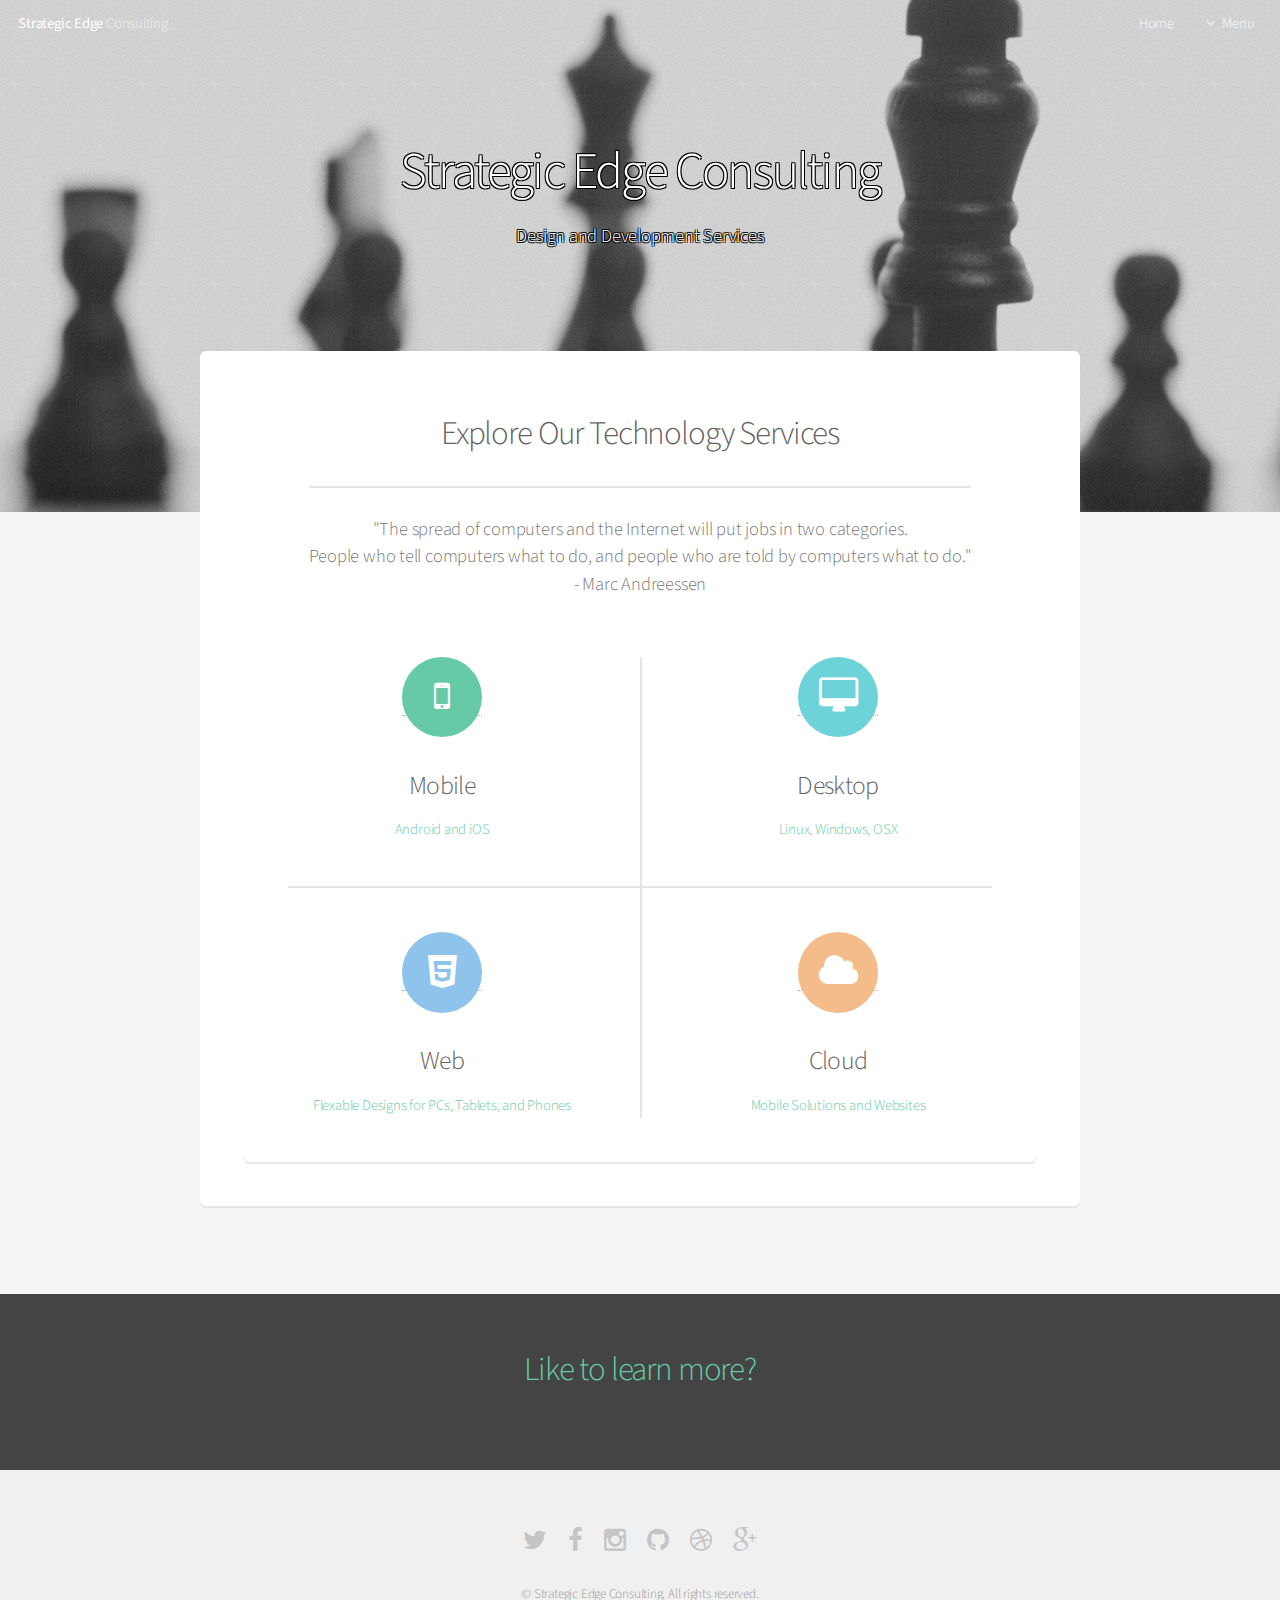
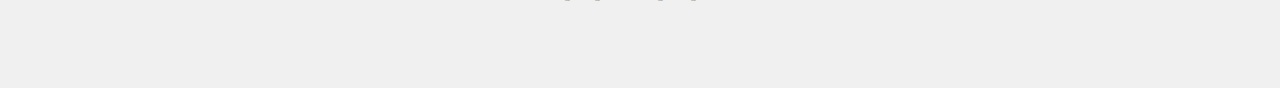
<file: root/index.html>
<!DOCTYPE HTML>
<html>
	<head>
		<title> </title>
		<meta http-equiv="content-type" content="text/html; charset=utf-8" />
		<meta name="description" content="" />
		<meta name="keywords" content="" />
		<!--[if lte IE 8]><script src="css/ie/html5shiv.js"></script><![endif]-->
		<script src="js/jquery.min.js"></script>
		<script src="js/jquery.dropotron.min.js"></script>
		<script src="js/jquery.scrollgress.min.js"></script>
		<script src="js/skel.min.js"></script>
		<script src="js/skel-layers.min.js"></script>
		<script src="js/init.js"></script>
		<noscript>
			<link rel="stylesheet" href="css/skel.css" />
			<link rel="stylesheet" href="css/style.css" />
			<link rel="stylesheet" href="css/style-wide.css" />
		</noscript>
		<!--[if lte IE 8]><link rel="stylesheet" href="css/ie/v8.css" /><![endif]-->
	</head>
	<body class="landing">

		<!-- Header -->
			<header id="header" class="alt">
				<h1><a href="index.html">Strategic Edge</a> Consulting</h1>
				<nav id="nav">
					<ul>
						<li><a href="index.html">Home</a></li>
						<li>
							<a href="" class="icon fa-angle-down">Menu</a>
							<ul>
								<li><a href="mobile.html">Mobile</a></li>
                                <li><a href="desktop.html">Desktop</a></li>
                                <li><a href="web.html">Web</a></li>
                                <li><a href="cloud.html">Cloud</a></li>
                                <li><a href="about.html">About</a></li>     
								<li><a href="contact.html">Contact</a></li>
							</ul>
						</li>
					</ul>
				</nav>
			</header>

		<!-- Banner -->
			<section id="banner" style="background-image:url(css/images/overlay.png), url(images/banner.jpg);">
				<h2>Strategic Edge Consulting</h2>
				<p>Design and Development Services</p>
			</section>

		<!-- Main -->
			<section id="main" class="container">
		
				<section class="box special">
					<header class="major">
						<h2>Explore Our Technology Services</h2>
						<p>"The spread of computers and the Internet will put jobs in two categories. <br />
                        People who tell computers what to do, and people who are told by computers what to do." <br />
                        - Marc Andreessen</p>
					</header>
					
                    <section class="box special features">
                        <div class="features-row">
                            <section>
                                <a href="mobile.html">
                                <span class="icon major fa-mobile accent2"></span>
                                <h3>Mobile</h3>
                                <p>Android and iOS</p>
                                </a>
                            </section>
                            <section>
                                <a href="desktop.html">
                                <span class="icon major fa-desktop accent3"></span>
                                <h3>Desktop</h3>
                                <p>Linux, Windows, OSX</p>
                                </a>
                            </section>
                        </div>
                        <div class="features-row">
                            <section>
                                <a href="web.html">
                                <span class="icon major fa-html5 accent4"></span>
                                <h3>Web</h3>
                                <p>Flexable Designs for PCs, Tablets, and Phones</p>
                                </a>
                            </section>
                            <section>
                                <a href="cloud.html">
                                <span class="icon major fa-cloud accent5"></span>
                                <h3>Cloud</h3>
                                <p>Mobile Solutions and Websites</p>
                                </a>
                                
                            </section>                   
                            
                        </div>
                        
                    </section>
                    
				</section>
									
                
			</section>
			
		<!-- CTA -->
			<section id="cta">
				
				<a href="contact.html"><h2>Like to learn more?</h2></a>
				
				<!--<form>
					<div class="row uniform half collapse-at-2">
						<div class="8u">
							<input type="email" name="email" id="email" placeholder="Email Address" />
						</div>
						<div class="4u">
							<input type="submit" value="Email Us" class="fit" />
						</div>
					</div>
				</form>-->
				
			</section>
			
		<!-- Footer -->
			<footer id="footer">
				<ul class="icons">
					<li><a href="#" class="icon fa-twitter"><span class="label">Twitter</span></a></li>
					<li><a href="#" class="icon fa-facebook"><span class="label">Facebook</span></a></li>
					<li><a href="#" class="icon fa-instagram"><span class="label">Instagram</span></a></li>
					<li><a href="#" class="icon fa-github"><span class="label">Github</span></a></li>
					<li><a href="#" class="icon fa-dribbble"><span class="label">Dribbble</span></a></li>
					<li><a href="#" class="icon fa-google-plus"><span class="label">Google+</span></a></li>
				</ul>
				<ul class="copyright">
					<li>&copy; Strategic Edge Consulting. All rights reserved.</li>
				</ul>
			</footer>

	</body>
</html>
</file>
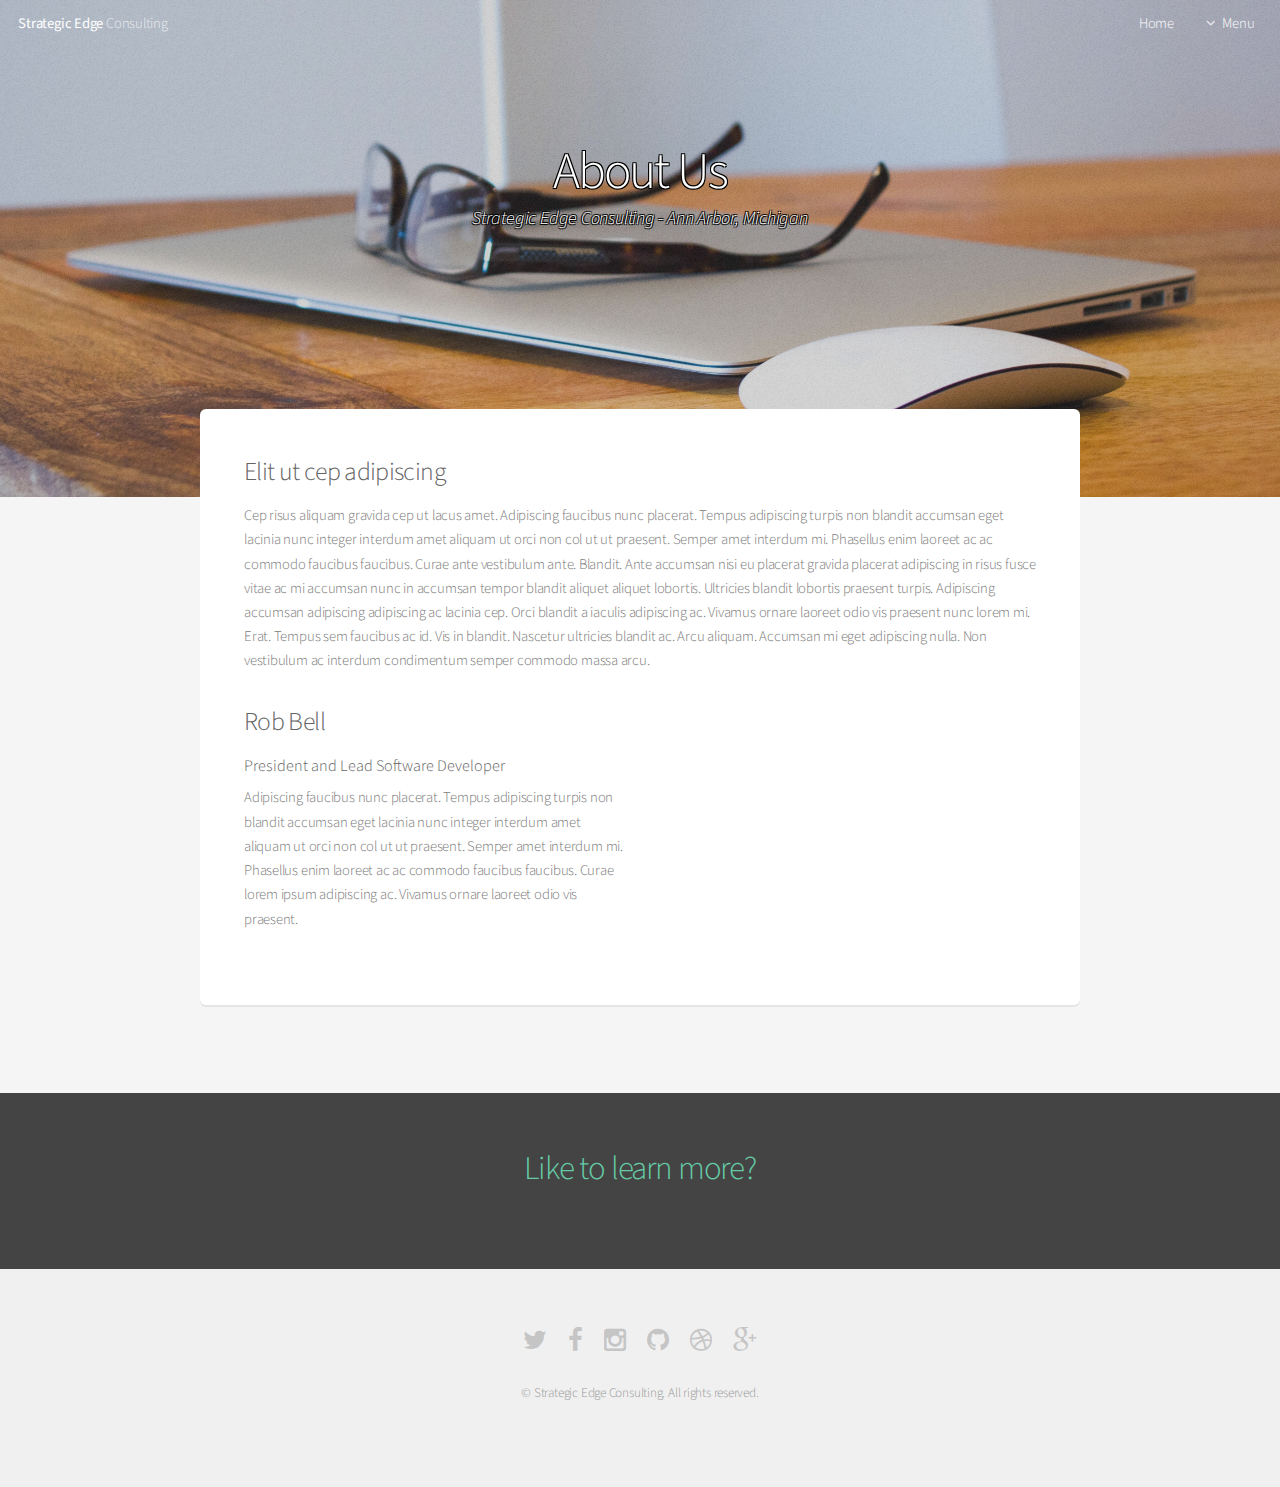
<file: root/about.html>
<!DOCTYPE HTML>

<html>
	<head>
		<title> </title>
        
		<meta http-equiv="content-type" content="text/html; charset=utf-8" />
		<meta name="description" content="" />
		<meta name="keywords" content="" />
		<!--[if lte IE 8]><script src="css/ie/html5shiv.js"></script><![endif]-->
		<script src="js/jquery.min.js"></script>
		<script src="js/jquery.dropotron.min.js"></script>
		<script src="js/jquery.scrollgress.min.js"></script>
		<script src="js/skel.min.js"></script>
		<script src="js/skel-layers.min.js"></script>
		<script src="js/init.js"></script>
		<noscript>
			<link rel="stylesheet" href="css/skel.css" />
			<link rel="stylesheet" href="css/style.css" />
			<link rel="stylesheet" href="css/style-wide.css" />
		</noscript>
		<!--[if lte IE 8]><link rel="stylesheet" href="css/ie/v8.css" /><![endif]-->
	</head>
	<body>

		<!-- Header -->
			<header id="header" class="alt">
				<h1><a href="index.html">Strategic Edge</a> Consulting</h1>
				<nav id="nav">
					<ul>
						<li><a href="index.html">Home</a></li>
						<li>
							<a href="" class="icon fa-angle-down">Menu</a>
							<ul>
								<li><a href="mobile.html">Mobile</a></li>
                                <li><a href="desktop.html">Desktop</a></li>
                                <li><a href="web.html">Web</a></li>
                                <li><a href="cloud.html">Cloud</a></li>
                                <li><a href="about.html">About</a></li>     
								<li><a href="contact.html">Contact</a></li>
							</ul>
						</li>
					</ul>
				</nav>
			</header>

		<!-- Main -->
        <section id="banner" style="background-image:url(css/images/overlay.png), url(images/pic10.jpg);">
				<header>
					<h2>About Us</h2>
					<p>Strategic Edge Consulting - Ann Arbor, Michigan</p>
				</header>
            </section>
			<section id="main" class="container">
				<div class="box">
					<h3>Elit ut cep adipiscing</h3>
					<p>Cep risus aliquam gravida cep ut lacus amet. Adipiscing faucibus nunc placerat. Tempus adipiscing turpis non blandit accumsan eget lacinia nunc integer interdum amet aliquam ut orci non col ut ut praesent. Semper amet interdum mi. Phasellus enim laoreet ac ac commodo faucibus faucibus. Curae ante vestibulum ante. Blandit. Ante accumsan nisi eu placerat gravida placerat adipiscing in risus fusce vitae ac mi accumsan nunc in accumsan tempor blandit aliquet aliquet lobortis. Ultricies blandit lobortis praesent turpis. Adipiscing accumsan adipiscing adipiscing ac lacinia cep. Orci blandit a iaculis adipiscing ac. Vivamus ornare laoreet odio vis praesent nunc lorem mi. Erat. Tempus sem faucibus ac id. Vis in blandit. Nascetur ultricies blandit ac. Arcu aliquam. Accumsan mi eget adipiscing nulla. Non vestibulum ac interdum condimentum semper commodo massa arcu.</p>
					<div class="row">
                        <div class="6u">
							<h3>Rob Bell</h3>
                            <h4>President and Lead Software Developer</h4>
							<p>Adipiscing faucibus nunc placerat. Tempus adipiscing turpis non blandit accumsan eget lacinia nunc integer interdum amet aliquam ut orci non col ut ut praesent. Semper amet interdum mi. Phasellus enim laoreet ac ac commodo faucibus faucibus. Curae lorem ipsum adipiscing ac. Vivamus ornare laoreet odio vis praesent.</p>
						</div>
					</div>
				</div>
			</section>
            
            <section id="cta">
				
				<a href="contact.html"><h2>Like to learn more?</h2></a>
				
				<!--<form>
					<div class="row uniform half collapse-at-2">
						<div class="8u">
							<input type="email" name="email" id="email" placeholder="Email Address" />
						</div>
						<div class="4u">
							<input type="submit" value="Email Us" class="fit" />
						</div>
					</div>
				</form>-->
				
			</section>
			
		<!-- Footer -->
			<footer id="footer">
				<ul class="icons">
					<li><a href="#" class="icon fa-twitter"><span class="label">Twitter</span></a></li>
					<li><a href="#" class="icon fa-facebook"><span class="label">Facebook</span></a></li>
					<li><a href="#" class="icon fa-instagram"><span class="label">Instagram</span></a></li>
					<li><a href="#" class="icon fa-github"><span class="label">Github</span></a></li>
					<li><a href="#" class="icon fa-dribbble"><span class="label">Dribbble</span></a></li>
					<li><a href="#" class="icon fa-google-plus"><span class="label">Google+</span></a></li>
				</ul>
				<ul class="copyright">
					<li>&copy; Strategic Edge Consulting. All rights reserved.</li>
				</ul>
			</footer>

	</body>
</html>
</file>
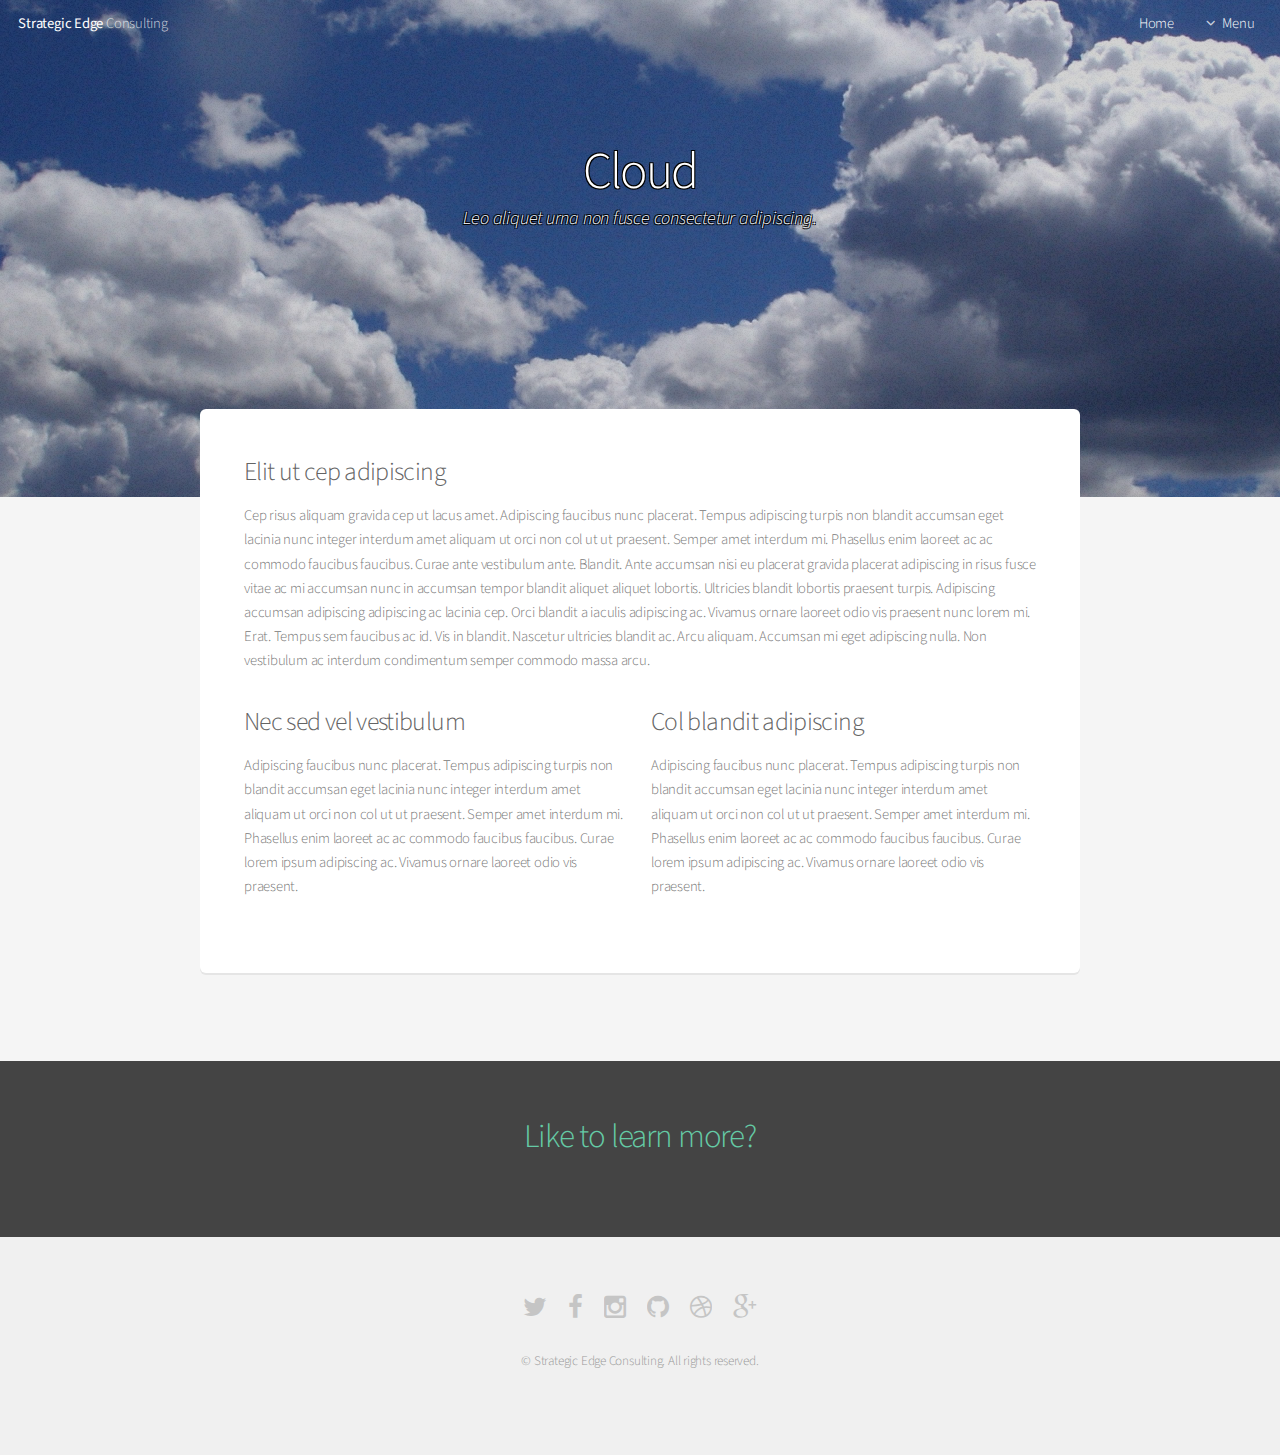
<file: root/cloud.html>
<!DOCTYPE HTML>

<html>
	<head>
		<title> </title>
		<meta http-equiv="content-type" content="text/html; charset=utf-8" />
		<meta name="description" content="" />
		<meta name="keywords" content="" />
		<!--[if lte IE 8]><script src="css/ie/html5shiv.js"></script><![endif]-->
		<script src="js/jquery.min.js"></script>
		<script src="js/jquery.dropotron.min.js"></script>
		<script src="js/jquery.scrollgress.min.js"></script>
		<script src="js/skel.min.js"></script>
		<script src="js/skel-layers.min.js"></script>
		<script src="js/init.js"></script>
		<noscript>
			<link rel="stylesheet" href="css/skel.css" />
			<link rel="stylesheet" href="css/style.css" />
			<link rel="stylesheet" href="css/style-wide.css" />
		</noscript>
		<!--[if lte IE 8]><link rel="stylesheet" href="css/ie/v8.css" /><![endif]-->
	</head>
	<body>

		<!-- Header -->
			<header id="header" class="alt">
				<h1><a href="index.html">Strategic Edge</a> Consulting</h1>
				<nav id="nav">
					<ul>
						<li><a href="index.html">Home</a></li>
						<li>
							<a href="" class="icon fa-angle-down">Menu</a>
							<ul>
								<li><a href="mobile.html">Mobile</a></li>
                                <li><a href="desktop.html">Desktop</a></li>
                                <li><a href="web.html">Web</a></li>
                                <li><a href="cloud.html">Cloud</a></li>
                                <li><a href="about.html">About</a></li>     
								<li><a href="contact.html">Contact</a></li>
							</ul>
						</li>
					</ul>
				</nav>
			</header>

		<!-- Main -->
        <section id="banner" style="background-image:url(css/images/overlay.png), url(images/cloud.jpg);">
				<header>
					<h2>Cloud</h2>
					<p>Leo aliquet urna non fusce consectetur adipiscing.</p>
				</header>
            </section>
			<section id="main" class="container">
				<div class="box">
					<h3>Elit ut cep adipiscing</h3>
					<p>Cep risus aliquam gravida cep ut lacus amet. Adipiscing faucibus nunc placerat. Tempus adipiscing turpis non blandit accumsan eget lacinia nunc integer interdum amet aliquam ut orci non col ut ut praesent. Semper amet interdum mi. Phasellus enim laoreet ac ac commodo faucibus faucibus. Curae ante vestibulum ante. Blandit. Ante accumsan nisi eu placerat gravida placerat adipiscing in risus fusce vitae ac mi accumsan nunc in accumsan tempor blandit aliquet aliquet lobortis. Ultricies blandit lobortis praesent turpis. Adipiscing accumsan adipiscing adipiscing ac lacinia cep. Orci blandit a iaculis adipiscing ac. Vivamus ornare laoreet odio vis praesent nunc lorem mi. Erat. Tempus sem faucibus ac id. Vis in blandit. Nascetur ultricies blandit ac. Arcu aliquam. Accumsan mi eget adipiscing nulla. Non vestibulum ac interdum condimentum semper commodo massa arcu.</p>
					<div class="row">
						<div class="6u">
							<h3>Nec sed vel vestibulum</h3>
							<p>Adipiscing faucibus nunc placerat. Tempus adipiscing turpis non blandit accumsan eget lacinia nunc integer interdum amet aliquam ut orci non col ut ut praesent. Semper amet interdum mi. Phasellus enim laoreet ac ac commodo faucibus faucibus. Curae lorem ipsum adipiscing ac. Vivamus ornare laoreet odio vis praesent.</p>
						</div>
						<div class="6u">
							<h3>Col blandit adipiscing</h3>
							<p>Adipiscing faucibus nunc placerat. Tempus adipiscing turpis non blandit accumsan eget lacinia nunc integer interdum amet aliquam ut orci non col ut ut praesent. Semper amet interdum mi. Phasellus enim laoreet ac ac commodo faucibus faucibus. Curae lorem ipsum adipiscing ac. Vivamus ornare laoreet odio vis praesent.</p>
						</div>
					</div>
				</div>
			</section>
            
            <section id="cta">
				
				<a href="contact.html"><h2>Like to learn more?</h2></a>
				
				<!--<form>
					<div class="row uniform half collapse-at-2">
						<div class="8u">
							<input type="email" name="email" id="email" placeholder="Email Address" />
						</div>
						<div class="4u">
							<input type="submit" value="Email Us" class="fit" />
						</div>
					</div>
				</form>-->
				
			</section>
			
		<!-- Footer -->
			<footer id="footer">
				<ul class="icons">
					<li><a href="#" class="icon fa-twitter"><span class="label">Twitter</span></a></li>
					<li><a href="#" class="icon fa-facebook"><span class="label">Facebook</span></a></li>
					<li><a href="#" class="icon fa-instagram"><span class="label">Instagram</span></a></li>
					<li><a href="#" class="icon fa-github"><span class="label">Github</span></a></li>
					<li><a href="#" class="icon fa-dribbble"><span class="label">Dribbble</span></a></li>
					<li><a href="#" class="icon fa-google-plus"><span class="label">Google+</span></a></li>
				</ul>
				<ul class="copyright">
					<li>&copy; Strategic Edge Consulting. All rights reserved.</li>
				</ul>
			</footer>

	</body>
</html>
</file>
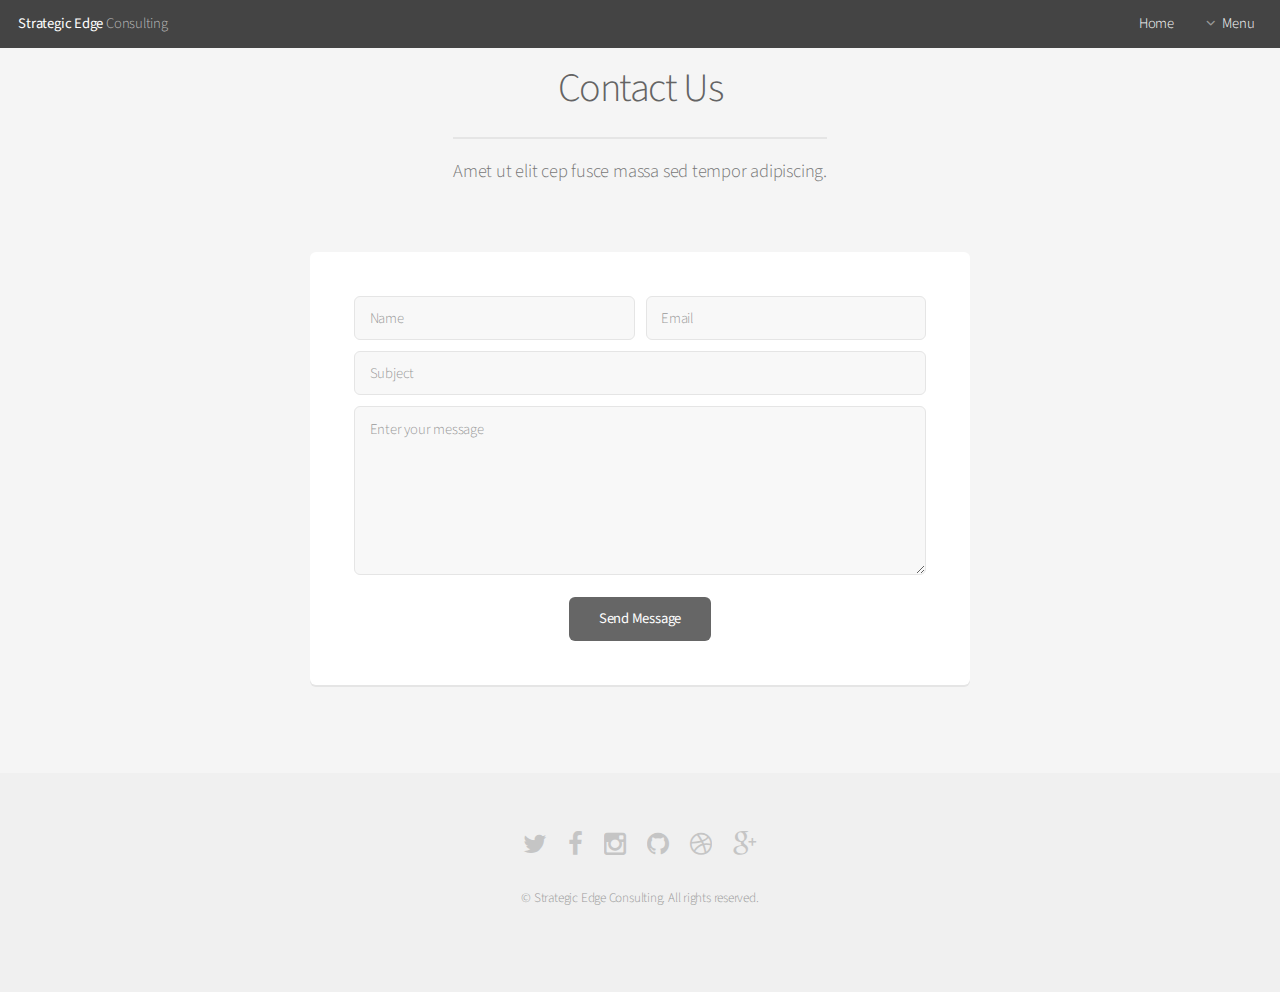
<file: root/contact.html>
<!DOCTYPE HTML>

<html>
	<head>
		<title> </title>
		<meta http-equiv="content-type" content="text/html; charset=utf-8" />
		<meta name="description" content="" />
		<meta name="keywords" content="" />
		<!--[if lte IE 8]><script src="css/ie/html5shiv.js"></script><![endif]-->
		<script src="js/jquery.min.js"></script>
		<script src="js/jquery.dropotron.min.js"></script>
		<script src="js/jquery.scrollgress.min.js"></script>
		<script src="js/skel.min.js"></script>
		<script src="js/skel-layers.min.js"></script>
		<script src="js/init.js"></script>
		<noscript>
			<link rel="stylesheet" href="css/skel.css" />
			<link rel="stylesheet" href="css/style.css" />
			<link rel="stylesheet" href="css/style-wide.css" />
		</noscript>
		<!--[if lte IE 8]><link rel="stylesheet" href="css/ie/v8.css" /><![endif]-->
	</head>
	<body>

		<!-- Header -->
			<header id="header">
				<h1><a href="index.html">Strategic Edge</a> Consulting</h1>
				<nav id="nav">
					<ul>
						<li><a href="index.html">Home</a></li>
						<li>
							<a href="" class="icon fa-angle-down">Menu</a>
							<ul>
								<li><a href="mobile.html">Mobile</a></li>
                                <li><a href="desktop.html">Desktop</a></li>
                                <li><a href="web.html">Web</a></li>
                                <li><a href="cloud.html">Cloud</a></li>
                                <li><a href="about.html">About</a></li>     
								<li><a href="contact.html">Contact</a></li>
							</ul>
						</li>
					</ul>
				</nav>
			</header>

		<!-- Main -->
			<section id="main" class="container small">
				<header>
					<h2>Contact Us</h2>
					<p>Amet ut elit cep fusce massa sed tempor adipiscing.</p>
				</header>
				<div class="box special">
					<form method="post" action="#">
						<div class="row uniform half collapse-at-2">
							<div class="6u">
								<input type="text" name="name" id="name" value="" placeholder="Name" />
							</div>
							<div class="6u">
								<input type="email" name="email" id="email" value="" placeholder="Email" />
							</div>
						</div>
						<div class="row uniform half">
							<div class="12u">
								<input type="text" name="subject" id="subject" value="" placeholder="Subject" />
							</div>
						</div>
						<div class="row uniform half">
							<div class="12u">
								<textarea name="message" id="message" placeholder="Enter your message" rows="6"></textarea>
							</div>
						</div>
						<div class="row uniform">
							<div class="12u">
								<ul class="actions align-center">
									<li><input type="submit" value="Send Message" /></li>
								</ul>
							</div>
						</div>
					</form>
				</div>
			</section>
			
		<!-- Footer -->
			<footer id="footer">
				<ul class="icons">
					<li><a href="#" class="icon fa-twitter"><span class="label">Twitter</span></a></li>
					<li><a href="#" class="icon fa-facebook"><span class="label">Facebook</span></a></li>
					<li><a href="#" class="icon fa-instagram"><span class="label">Instagram</span></a></li>
					<li><a href="#" class="icon fa-github"><span class="label">Github</span></a></li>
					<li><a href="#" class="icon fa-dribbble"><span class="label">Dribbble</span></a></li>
					<li><a href="#" class="icon fa-google-plus"><span class="label">Google+</span></a></li>
				</ul>
				<ul class="copyright">
					<li>&copy; Strategic Edge Consulting. All rights reserved.</li>
				</ul>
			</footer>

	</body>
</html>
</file>
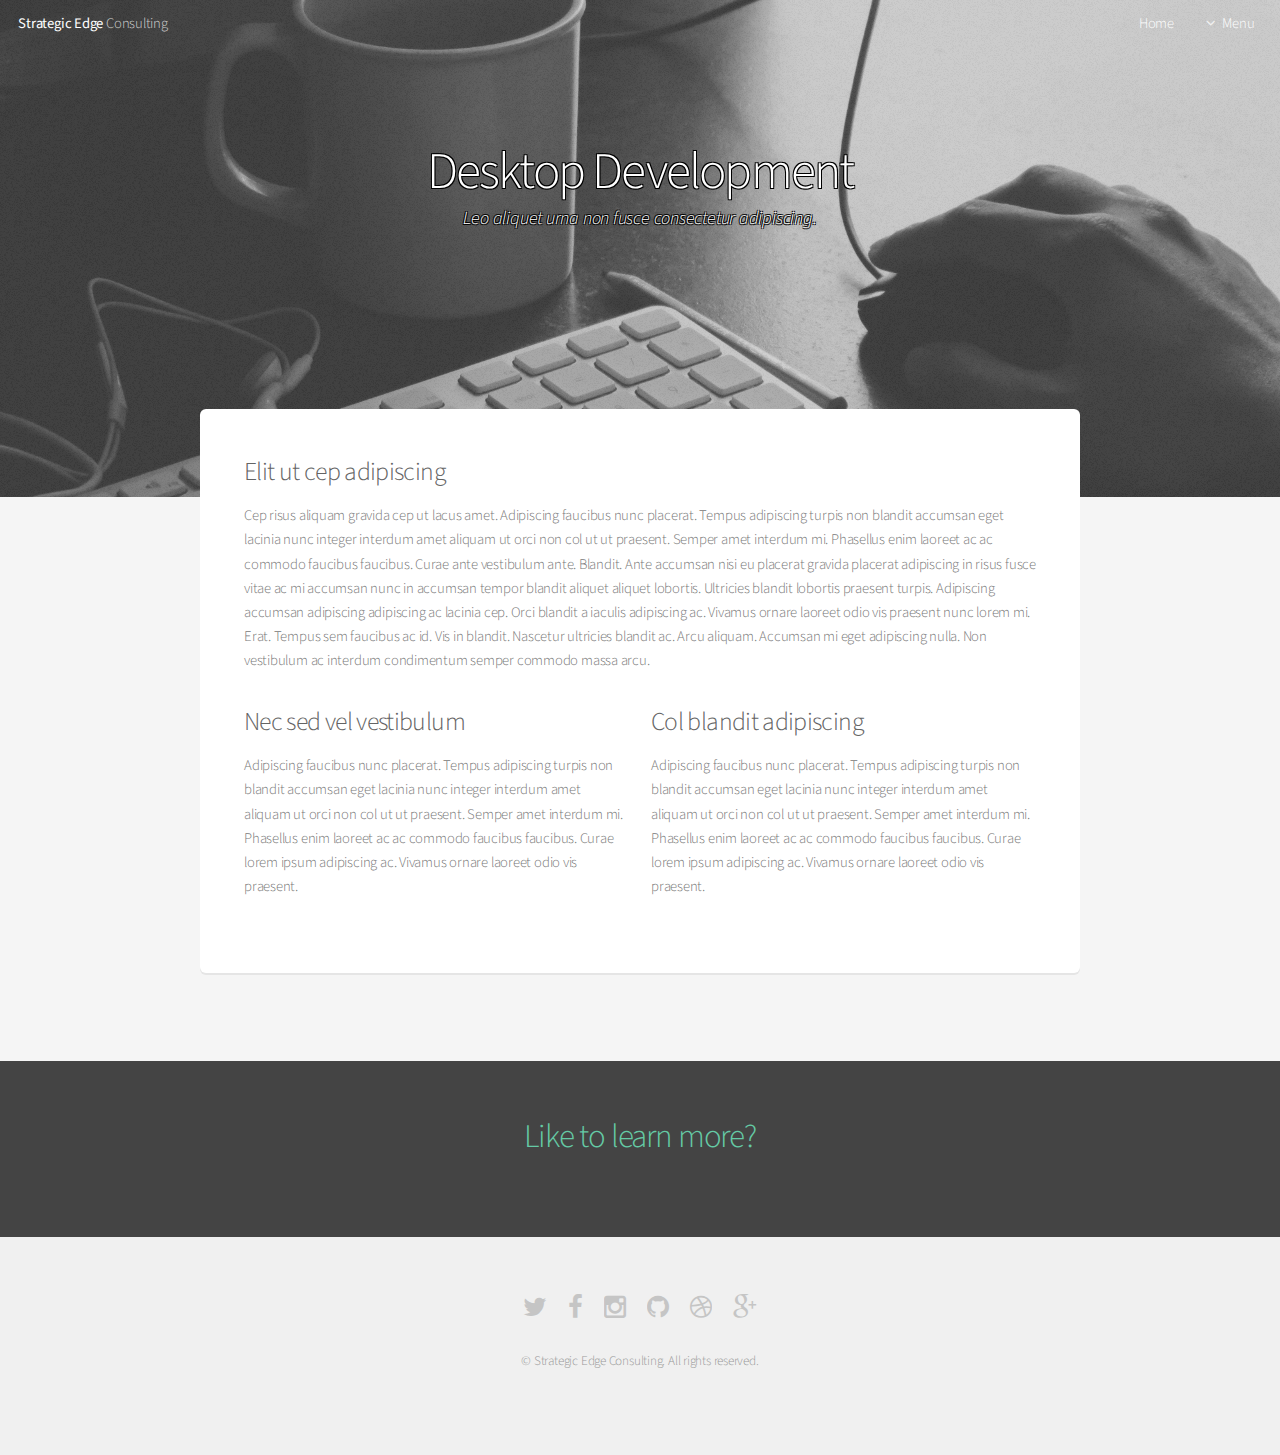
<file: root/desktop.html>
<!DOCTYPE HTML>

<html>
	<head>
		<title> </title>
		<meta http-equiv="content-type" content="text/html; charset=utf-8" />
		<meta name="description" content="" />
		<meta name="keywords" content="" />
		<!--[if lte IE 8]><script src="css/ie/html5shiv.js"></script><![endif]-->
		<script src="js/jquery.min.js"></script>
		<script src="js/jquery.dropotron.min.js"></script>
		<script src="js/jquery.scrollgress.min.js"></script>
		<script src="js/skel.min.js"></script>
		<script src="js/skel-layers.min.js"></script>
		<script src="js/init.js"></script>
		<noscript>
			<link rel="stylesheet" href="css/skel.css" />
			<link rel="stylesheet" href="css/style.css" />
			<link rel="stylesheet" href="css/style-wide.css" />
		</noscript>
		<!--[if lte IE 8]><link rel="stylesheet" href="css/ie/v8.css" /><![endif]-->
	</head>
	<body>

		<!-- Header -->
			<header id="header" class="alt">
				<h1><a href="index.html">Strategic Edge</a> Consulting</h1>
				<nav id="nav">
					<ul>
						<li><a href="index.html">Home</a></li>
						<li>
							<a href="" class="icon fa-angle-down">Menu</a>
							<ul>
								<li><a href="mobile.html">Mobile</a></li>
                                <li><a href="desktop.html">Desktop</a></li>
                                <li><a href="web.html">Web</a></li>
                                <li><a href="cloud.html">Cloud</a></li>
                                <li><a href="about.html">About</a></li>     
								<li><a href="contact.html">Contact</a></li>
							</ul>
						</li>
					</ul>
				</nav>
			</header>

		<!-- Main -->
        
        <section id="banner" style="background-image:url(css/images/overlay.png), url(images/pic08.jpg);">
				<header>
					<h2>Desktop Development</h2>
					<p>Leo aliquet urna non fusce consectetur adipiscing.</p>
				</header>
            </section>
			<section id="main" class="container">
				<div class="box">

					<h3>Elit ut cep adipiscing</h3>
					<p>Cep risus aliquam gravida cep ut lacus amet. Adipiscing faucibus nunc placerat. Tempus adipiscing turpis non blandit accumsan eget lacinia nunc integer interdum amet aliquam ut orci non col ut ut praesent. Semper amet interdum mi. Phasellus enim laoreet ac ac commodo faucibus faucibus. Curae ante vestibulum ante. Blandit. Ante accumsan nisi eu placerat gravida placerat adipiscing in risus fusce vitae ac mi accumsan nunc in accumsan tempor blandit aliquet aliquet lobortis. Ultricies blandit lobortis praesent turpis. Adipiscing accumsan adipiscing adipiscing ac lacinia cep. Orci blandit a iaculis adipiscing ac. Vivamus ornare laoreet odio vis praesent nunc lorem mi. Erat. Tempus sem faucibus ac id. Vis in blandit. Nascetur ultricies blandit ac. Arcu aliquam. Accumsan mi eget adipiscing nulla. Non vestibulum ac interdum condimentum semper commodo massa arcu.</p>
					<div class="row">
						<div class="6u">
							<h3>Nec sed vel vestibulum</h3>
							<p>Adipiscing faucibus nunc placerat. Tempus adipiscing turpis non blandit accumsan eget lacinia nunc integer interdum amet aliquam ut orci non col ut ut praesent. Semper amet interdum mi. Phasellus enim laoreet ac ac commodo faucibus faucibus. Curae lorem ipsum adipiscing ac. Vivamus ornare laoreet odio vis praesent.</p>
						</div>
						<div class="6u">
							<h3>Col blandit adipiscing</h3>
							<p>Adipiscing faucibus nunc placerat. Tempus adipiscing turpis non blandit accumsan eget lacinia nunc integer interdum amet aliquam ut orci non col ut ut praesent. Semper amet interdum mi. Phasellus enim laoreet ac ac commodo faucibus faucibus. Curae lorem ipsum adipiscing ac. Vivamus ornare laoreet odio vis praesent.</p>
						</div>
					</div>
				</div>
			</section>
            
            <section id="cta">
				
				<a href="contact.html"><h2>Like to learn more?</h2></a>
				
				<!--<form>
					<div class="row uniform half collapse-at-2">
						<div class="8u">
							<input type="email" name="email" id="email" placeholder="Email Address" />
						</div>
						<div class="4u">
							<input type="submit" value="Email Us" class="fit" />
						</div>
					</div>
				</form>-->
				
			</section>
			
		<!-- Footer -->
			<footer id="footer">
				<ul class="icons">
					<li><a href="#" class="icon fa-twitter"><span class="label">Twitter</span></a></li>
					<li><a href="#" class="icon fa-facebook"><span class="label">Facebook</span></a></li>
					<li><a href="#" class="icon fa-instagram"><span class="label">Instagram</span></a></li>
					<li><a href="#" class="icon fa-github"><span class="label">Github</span></a></li>
					<li><a href="#" class="icon fa-dribbble"><span class="label">Dribbble</span></a></li>
					<li><a href="#" class="icon fa-google-plus"><span class="label">Google+</span></a></li>
				</ul>
				<ul class="copyright">
					<li>&copy; Strategic Edge Consulting. All rights reserved.</li>
				</ul>
			</footer>

	</body>
</html>
</file>
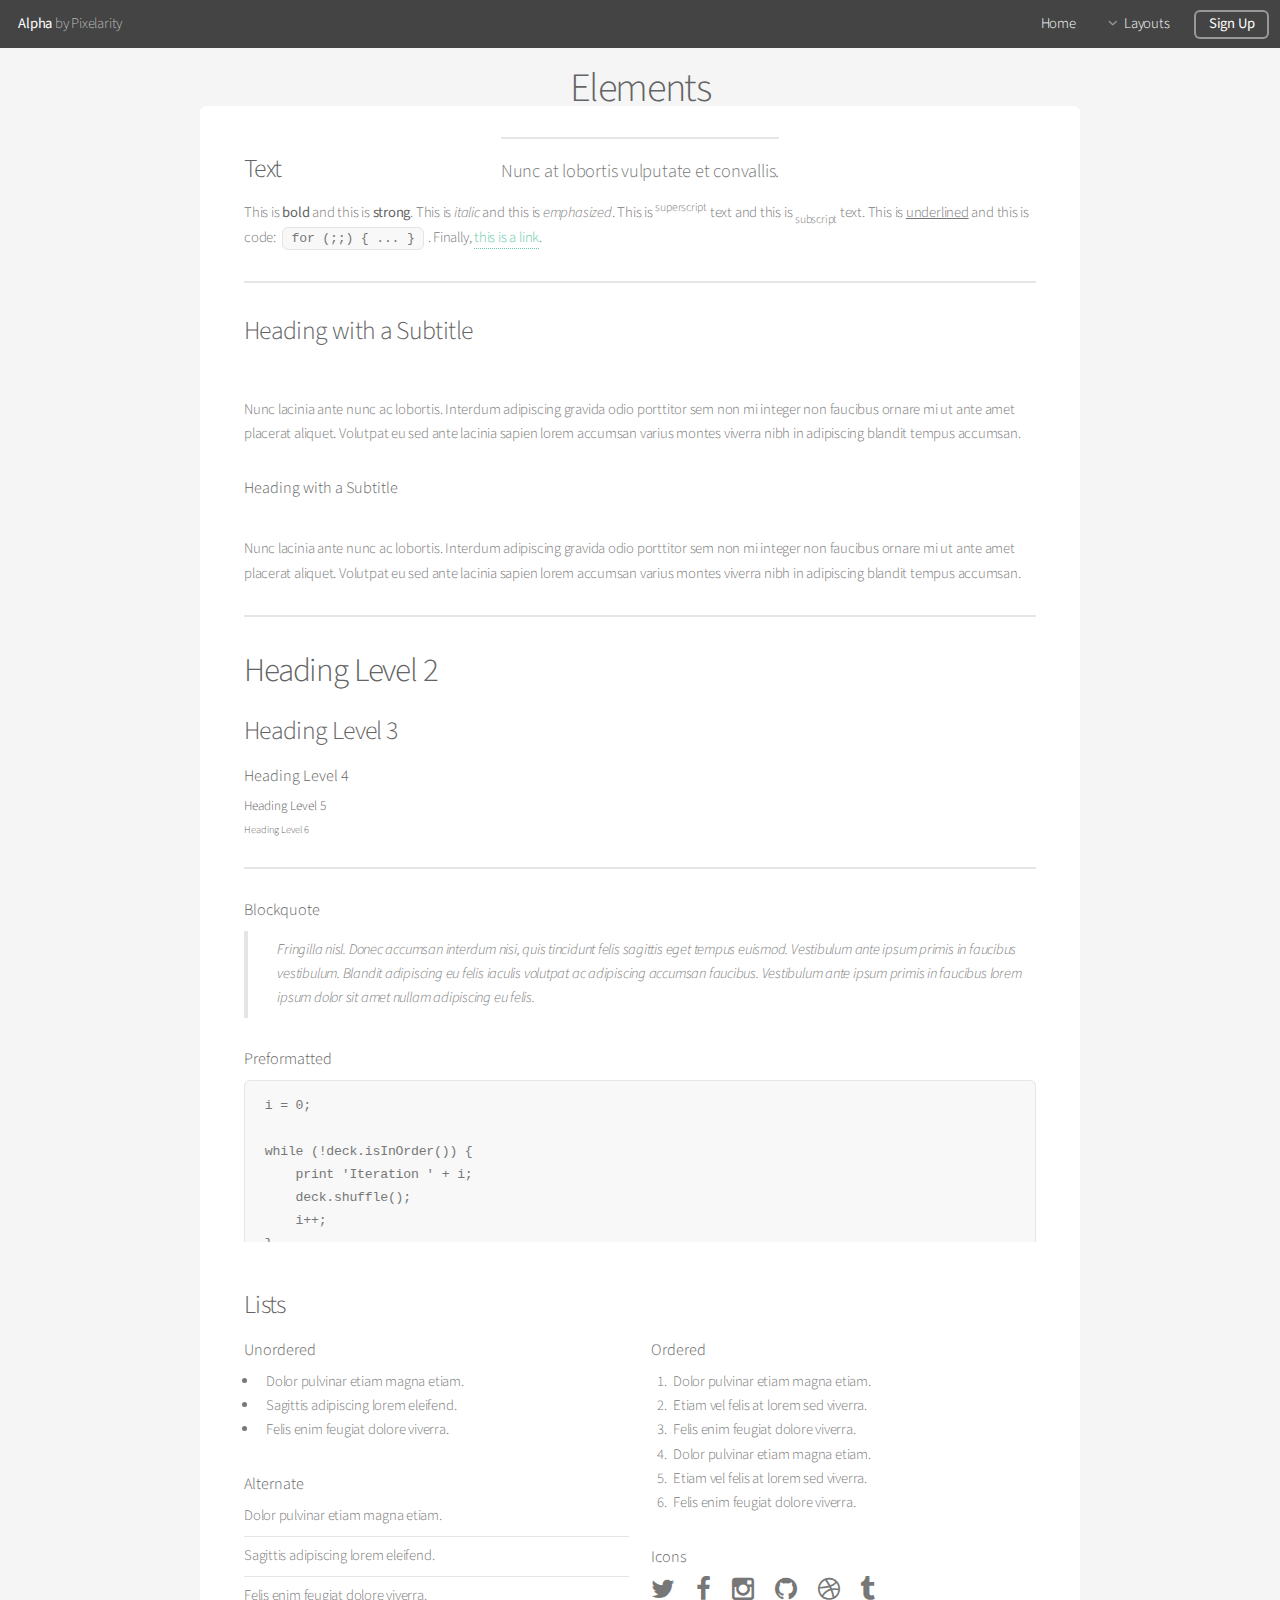
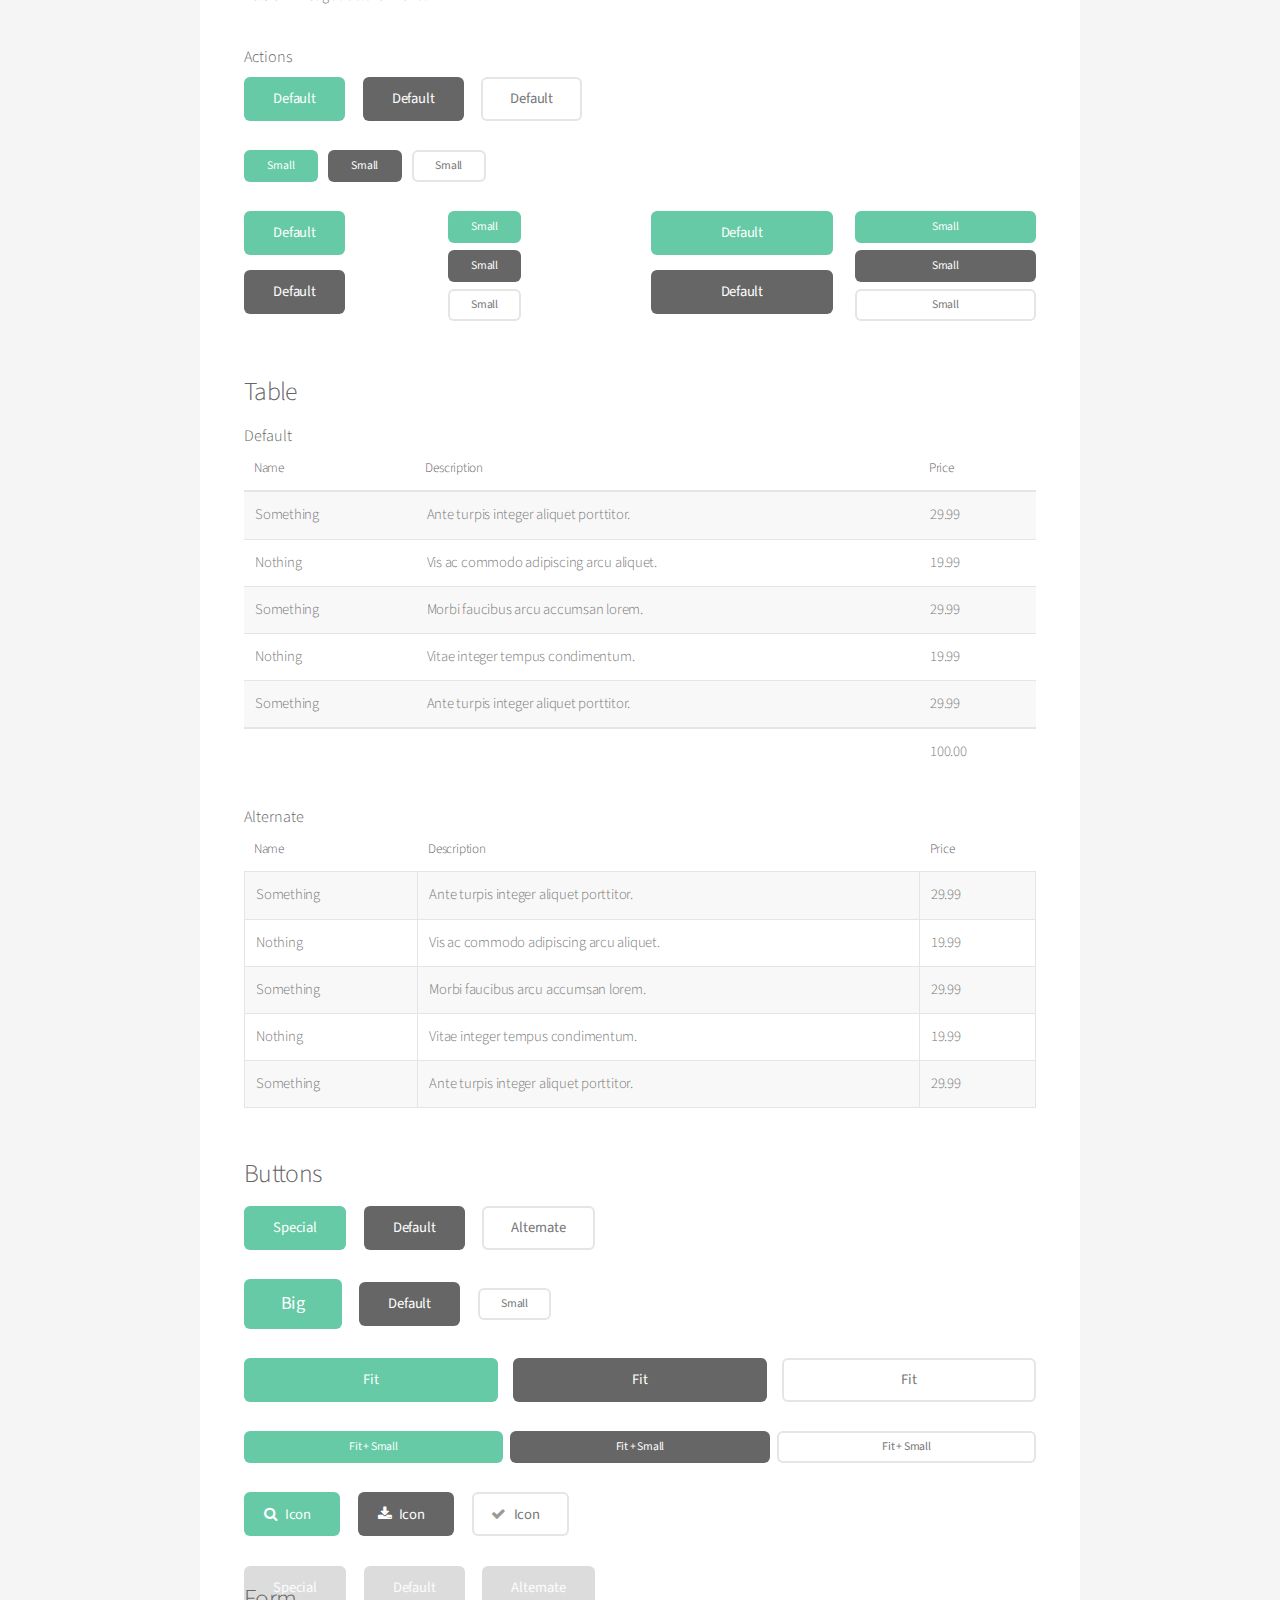
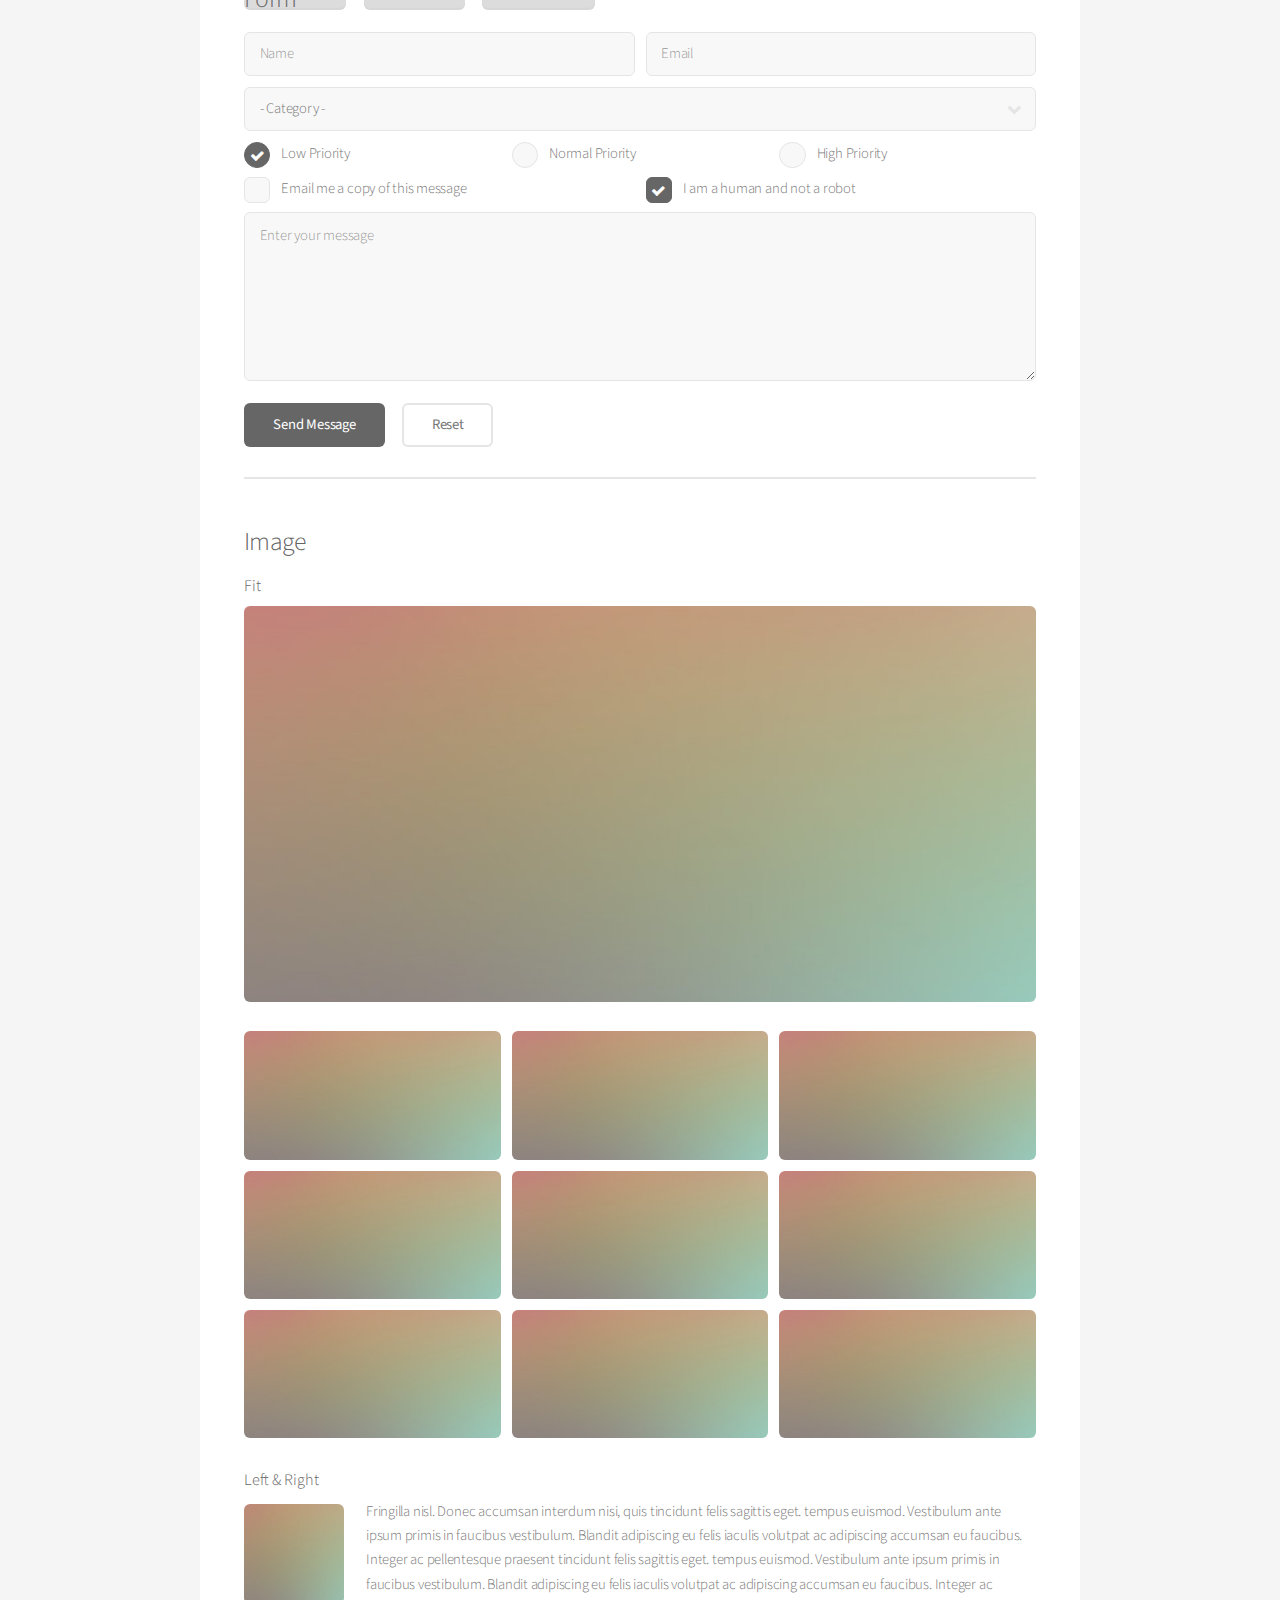
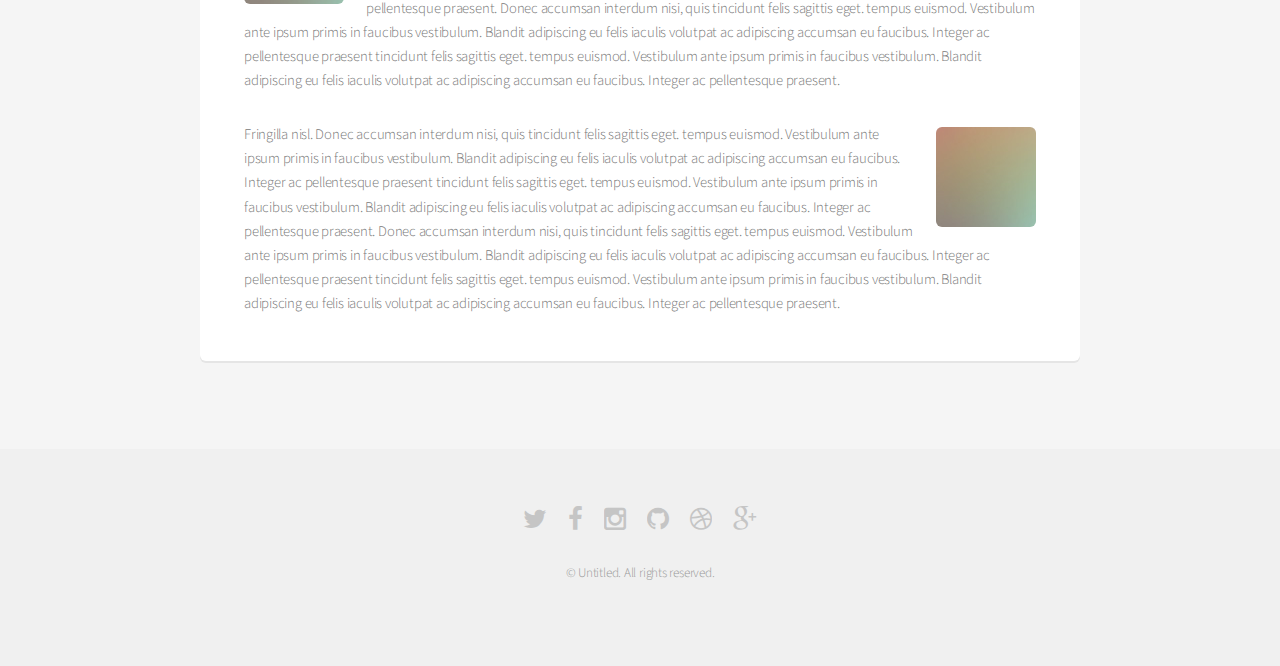
<file: root/elements.html>
<!DOCTYPE HTML>
<!--
	Alpha by Pixelarity
	pixelarity.com @pixelarity
	License: pixelarity.com/license
-->
<html>
	<head>
		<title> </title>
		<meta http-equiv="content-type" content="text/html; charset=utf-8" />
		<meta name="description" content="" />
		<meta name="keywords" content="" />
		<!--[if lte IE 8]><script src="css/ie/html5shiv.js"></script><![endif]-->
		<script src="js/jquery.min.js"></script>
		<script src="js/jquery.dropotron.min.js"></script>
		<script src="js/jquery.scrollgress.min.js"></script>
		<script src="js/skel.min.js"></script>
		<script src="js/skel-layers.min.js"></script>
		<script src="js/init.js"></script>
		<noscript>
			<link rel="stylesheet" href="css/skel.css" />
			<link rel="stylesheet" href="css/style.css" />
			<link rel="stylesheet" href="css/style-wide.css" />
		</noscript>
		<!--[if lte IE 8]><link rel="stylesheet" href="css/ie/v8.css" /><![endif]-->
	</head>
	<body>

		<!-- Header -->
			<header id="header">
				<h1><a href="index.html">Alpha</a> by Pixelarity</h1>
				<nav id="nav">
					<ul>
						<li><a href="index.html">Home</a></li>
						<li>
							<a href="" class="icon fa-angle-down">Layouts</a>
							<ul>
								<li><a href="generic.html">Generic</a></li>
								<li><a href="contact.html">Contact</a></li>
								<li><a href="elements.html">Elements</a></li>
								<li>
									<a href="">Submenu</a>
									<ul>
										<li><a href="#">Option One</a></li>
										<li><a href="#">Option Two</a></li>
										<li><a href="#">Option Three</a></li>
										<li><a href="#">Option Four</a></li>
									</ul>
								</li>
							</ul>
						</li>
						<li><a href="#" class="button">Sign Up</a></li>
					</ul>
				</nav>
			</header>

		<!-- Main -->
			<section id="main" class="container">
				<header>
					<h2>Elements</h2>
					<p>Nunc at lobortis vulputate et convallis.</p>
				</header>
				<div class="row">
					<div class="12u">

						<!-- Text -->
							<section class="box">
								<h3>Text</h3>
								<p>This is <b>bold</b> and this is <strong>strong</strong>. This is <i>italic</i> and this is <em>emphasized</em>.
								This is <sup>superscript</sup> text and this is <sub>subscript</sub> text.
								This is <u>underlined</u> and this is code: <code>for (;;) { ... }</code>. Finally, <a href="#">this is a link</a>.</p>

								<hr />
								
								<header>
									<h3>Heading with a Subtitle</h3>
									<p>Lorem ipsum dolor sit amet nullam id egestas urna aliquam</p>
								</header>
								<p>Nunc lacinia ante nunc ac lobortis. Interdum adipiscing gravida odio porttitor sem non mi integer non faucibus ornare mi ut ante amet placerat aliquet. Volutpat eu sed ante lacinia sapien lorem accumsan varius montes viverra nibh in adipiscing blandit tempus accumsan.</p>
								<header>
									<h4>Heading with a Subtitle</h4>
									<p>Lorem ipsum dolor sit amet nullam id egestas urna aliquam</p>
								</header>
								<p>Nunc lacinia ante nunc ac lobortis. Interdum adipiscing gravida odio porttitor sem non mi integer non faucibus ornare mi ut ante amet placerat aliquet. Volutpat eu sed ante lacinia sapien lorem accumsan varius montes viverra nibh in adipiscing blandit tempus accumsan.</p>

								<hr />
								
								<h2>Heading Level 2</h2>
								<h3>Heading Level 3</h3>
								<h4>Heading Level 4</h4>
								<h5>Heading Level 5</h5>
								<h6>Heading Level 6</h6>

								<hr />

								<h4>Blockquote</h4>
								<blockquote>Fringilla nisl. Donec accumsan interdum nisi, quis tincidunt felis sagittis eget tempus euismod. Vestibulum ante ipsum primis in faucibus vestibulum. Blandit adipiscing eu felis iaculis volutpat ac adipiscing accumsan faucibus. Vestibulum ante ipsum primis in faucibus lorem ipsum dolor sit amet nullam adipiscing eu felis.</blockquote>

								<h4>Preformatted</h4>
								<pre>i = 0;

while (!deck.isInOrder()) {
    print 'Iteration ' + i;
    deck.shuffle();
    i++;
}

print 'It took ' + i + ' iterations to sort the deck.';
</pre>
							</section>

					</div>
				</div>
				<div class="row">
					<div class="12u">
						
						<!-- Lists -->
							<section class="box">
								<h3>Lists</h3>
								<div class="row collapse-at-2">
									<div class="6u">

										<h4>Unordered</h4>
										<ul>
											<li>Dolor pulvinar etiam magna etiam.</li>
											<li>Sagittis adipiscing lorem eleifend.</li>
											<li>Felis enim feugiat dolore viverra.</li>
										</ul>

										<h4>Alternate</h4>
										<ul class="alt">
											<li>Dolor pulvinar etiam magna etiam.</li>
											<li>Sagittis adipiscing lorem eleifend.</li>
											<li>Felis enim feugiat dolore viverra.</li>
										</ul>
										
									</div>
									<div class="6u">
										
										<h4>Ordered</h4>
										<ol>
											<li>Dolor pulvinar etiam magna etiam.</li>
											<li>Etiam vel felis at lorem sed viverra.</li>
											<li>Felis enim feugiat dolore viverra.</li>
											<li>Dolor pulvinar etiam magna etiam.</li>
											<li>Etiam vel felis at lorem sed viverra.</li>
											<li>Felis enim feugiat dolore viverra.</li>
										</ol>

										<h4>Icons</h4>
										<ul class="icons">
											<li><a href="#" class="icon fa-twitter"><span class="label">Twitter</span></a></li>
											<li><a href="#" class="icon fa-facebook"><span class="label">Facebook</span></a></li>
											<li><a href="#" class="icon fa-instagram"><span class="label">Instagram</span></a></li>
											<li><a href="#" class="icon fa-github"><span class="label">Github</span></a></li>
											<li><a href="#" class="icon fa-dribbble"><span class="label">Dribbble</span></a></li>
											<li><a href="#" class="icon fa-tumblr"><span class="label">Tumblr</span></a></li>
										</ul>

									</div>
								</div>

								<h4>Actions</h4>
								<ul class="actions">
									<li><a href="#" class="button special">Default</a></li>
									<li><a href="#" class="button">Default</a></li>
									<li><a href="#" class="button alt">Default</a></li>
								</ul>
								<ul class="actions small">
									<li><a href="#" class="button special small">Small</a></li>
									<li><a href="#" class="button small">Small</a></li>
									<li><a href="#" class="button alt small">Small</a></li>
								</ul>
								<div class="row collapse-at-2">
									<div class="3u">
										<ul class="actions vertical">
											<li><a href="#" class="button special">Default</a></li>
											<li><a href="#" class="button">Default</a></li>
											<li><a href="#" class="button alt">Default</a></li>
										</ul>
									</div>
									<div class="3u">
										<ul class="actions vertical small">
											<li><a href="#" class="button special small">Small</a></li>
											<li><a href="#" class="button small">Small</a></li>
											<li><a href="#" class="button alt small">Small</a></li>
										</ul>
									</div>
									<div class="3u">
										<ul class="actions vertical">
											<li><a href="#" class="button special fit">Default</a></li>
											<li><a href="#" class="button fit">Default</a></li>
											<li><a href="#" class="button alt fit">Default</a></li>
										</ul>
									</div>
									<div class="3u">
										<ul class="actions vertical small">
											<li><a href="#" class="button special small fit">Small</a></li>
											<li><a href="#" class="button small fit">Small</a></li>
											<li><a href="#" class="button alt small fit">Small</a></li>
										</ul>
									</div>
								</div>
							</section>

					</div>
				</div>
				<div class="row">
					<div class="12u">

						<!-- Table -->
							<section class="box">
								<h3>Table</h3>
								
								<h4>Default</h4>
								<div class="table-wrapper">
									<table>
										<thead>
											<tr>
												<th>Name</th>
												<th>Description</th>
												<th>Price</th>
											</tr>
										</thead>
										<tbody>
											<tr>
												<td>Something</td>
												<td>Ante turpis integer aliquet porttitor.</td>
												<td>29.99</td>
											</tr>
											<tr>
												<td>Nothing</td>
												<td>Vis ac commodo adipiscing arcu aliquet.</td>
												<td>19.99</td>
											</tr>
											<tr>
												<td>Something</td>
												<td> Morbi faucibus arcu accumsan lorem.</td>
												<td>29.99</td>
											</tr>
											<tr>
												<td>Nothing</td>
												<td>Vitae integer tempus condimentum.</td>
												<td>19.99</td>
											</tr>
											<tr>
												<td>Something</td>
												<td>Ante turpis integer aliquet porttitor.</td>
												<td>29.99</td>
											</tr>
										</tbody>
										<tfoot>
											<tr>
												<td colspan="2"></td>
												<td>100.00</td>
											</tr>
										</tfoot>
									</table>
								</div>
								
								<h4>Alternate</h4>
								<div class="table-wrapper">
									<table class="alt">
										<thead>
											<tr>
												<th>Name</th>
												<th>Description</th>
												<th>Price</th>
											</tr>
										</thead>
										<tbody>
											<tr>
												<td>Something</td>
												<td>Ante turpis integer aliquet porttitor.</td>
												<td>29.99</td>
											</tr>
											<tr>
												<td>Nothing</td>
												<td>Vis ac commodo adipiscing arcu aliquet.</td>
												<td>19.99</td>
											</tr>
											<tr>
												<td>Something</td>
												<td> Morbi faucibus arcu accumsan lorem.</td>
												<td>29.99</td>
											</tr>
											<tr>
												<td>Nothing</td>
												<td>Vitae integer tempus condimentum.</td>
												<td>19.99</td>
											</tr>
											<tr>
												<td>Something</td>
												<td>Ante turpis integer aliquet porttitor.</td>
												<td>29.99</td>
											</tr>
										</tbody>
										<tfoot>
											<tr>
												<td colspan="2"></td>
												<td>100.00</td>
											</tr>
										</tfoot>
									</table>
								</div>
							</section>

					</div>
				</div>
				<div class="row">
					<div class="12u">

						<!-- Buttons -->
							<section class="box">
								<h3>Buttons</h3>
								<ul class="actions">
									<li><a href="#" class="button special">Special</a></li>
									<li><a href="#" class="button">Default</a></li>
									<li><a href="#" class="button alt">Alternate</a></li>
								</ul>
								<ul class="actions">
									<li><a href="#" class="button special big">Big</a></li>
									<li><a href="#" class="button">Default</a></li>
									<li><a href="#" class="button alt small">Small</a></li>
								</ul>
								<ul class="actions fit">
									<li><a href="#" class="button special fit">Fit</a></li>
									<li><a href="#" class="button fit">Fit</a></li>
									<li><a href="#" class="button alt fit">Fit</a></li>
								</ul>
								<ul class="actions fit small">
									<li><a href="#" class="button special fit small">Fit + Small</a></li>
									<li><a href="#" class="button fit small">Fit + Small</a></li>
									<li><a href="#" class="button alt fit small">Fit + Small</a></li>
								</ul>
								<ul class="actions">
									<li><a href="#" class="button special icon fa-search">Icon</a></li>
									<li><a href="#" class="button icon fa-download">Icon</a></li>
									<li><a href="#" class="button alt icon fa-check">Icon</a></li>
								</ul>
								<ul class="actions">
									<li><span class="button special disabled">Special</span></li>
									<li><span class="button disabled">Default</span></li>
									<li><span class="button alt disabled">Alternate</span></li>
								</ul>
							</section>

					</div>
				</div>
				<div class="row">
					<div class="12u">
						
						<!-- Form -->
							<section class="box">
								<h3>Form</h3>
								<form method="post" action="#">
									<div class="row uniform half ollapse-at-2">
										<div class="6u">
											<input type="text" name="name" id="name" value="" placeholder="Name" />
										</div>
										<div class="6u">
											<input type="email" name="email" id="email" value="" placeholder="Email" />
										</div>
									</div>
									<div class="row uniform half">
										<div class="12u">
											<div class="select-wrapper">
												<select name="category" id="category">
													<option value="">- Category -</option>
													<option value="1">Manufacturing</option>
													<option value="1">Shipping</option>
													<option value="1">Administration</option>
													<option value="1">Human Resources</option>
												</select>
											</div>
										</div>
									</div>
									<div class="row uniform half collapse-at-2">
										<div class="4u">
											<input type="radio" id="priority-low" name="priority" checked>
											<label for="priority-low">Low Priority</label>
										</div>
										<div class="4u">
											<input type="radio" id="priority-normal" name="priority">
											<label for="priority-normal">Normal Priority</label>
										</div>
										<div class="4u">
											<input type="radio" id="priority-high" name="priority">
											<label for="priority-high">High Priority</label>
										</div>
									</div>
									<div class="row uniform half">
										<div class="6u">
											<input type="checkbox" id="copy" name="copy">
											<label for="copy">Email me a copy of this message</label>
										</div>
										<div class="6u">
											<input type="checkbox" id="human" name="human" checked>
											<label for="human">I am a human and not a robot</label>
										</div>
									</div>
									<div class="row uniform half">
										<div class="12u">
											<textarea name="message" id="message" placeholder="Enter your message" rows="6"></textarea>
										</div>
									</div>
									<div class="row uniform">
										<div class="12u">
											<ul class="actions">
												<li><input type="submit" value="Send Message" /></li>
												<li><input type="reset" value="Reset" class="alt" /></li>
											</ul>
										</div>
									</div>
								</form>
							
								<hr />
								
								<form method="post" action="#">
									<div class="row uniform half collapse-at-2">
										<div class="9u">
											<input type="text" name="query" id="query" value="" placeholder="Query" />
										</div>
										<div class="3u">
											<input type="submit" value="Search" class="fit" />
										</div>
									</div>
								</form>
							</section>

					</div>
				</div>
				<div class="row">
					<div class="12u">
						
						<!-- Image -->
							<section class="box">
								<h3>Image</h3>
								<h4>Fit</h4>
								<span class="image fit"><img src="images/pic04.jpg" alt="" /></span>
								<div class="box alt">
									<div class="row no-collapse half uniform">
										<div class="4u"><span class="image fit"><img src="images/pic04.jpg" alt="" /></span></div>
										<div class="4u"><span class="image fit"><img src="images/pic04.jpg" alt="" /></span></div>
										<div class="4u"><span class="image fit"><img src="images/pic04.jpg" alt="" /></span></div>
									</div>
									<div class="row no-collapse half uniform">
										<div class="4u"><span class="image fit"><img src="images/pic04.jpg" alt="" /></span></div>
										<div class="4u"><span class="image fit"><img src="images/pic04.jpg" alt="" /></span></div>
										<div class="4u"><span class="image fit"><img src="images/pic04.jpg" alt="" /></span></div>
									</div>
									<div class="row no-collapse half uniform">
										<div class="4u"><span class="image fit"><img src="images/pic04.jpg" alt="" /></span></div>
										<div class="4u"><span class="image fit"><img src="images/pic04.jpg" alt="" /></span></div>
										<div class="4u"><span class="image fit"><img src="images/pic04.jpg" alt="" /></span></div>
									</div>
								</div>

								<h4>Left &amp; Right</h4>
								<p><span class="image left"><img src="images/pic05.jpg" alt="" /></span>Fringilla nisl. Donec accumsan interdum nisi, quis tincidunt felis sagittis eget. tempus euismod. Vestibulum ante ipsum primis in faucibus vestibulum. Blandit adipiscing eu felis iaculis volutpat ac adipiscing accumsan eu faucibus. Integer ac pellentesque praesent tincidunt felis sagittis eget. tempus euismod. Vestibulum ante ipsum primis in faucibus vestibulum. Blandit adipiscing eu felis iaculis volutpat ac adipiscing accumsan eu faucibus. Integer ac pellentesque praesent. Donec accumsan interdum nisi, quis tincidunt felis sagittis eget. tempus euismod. Vestibulum ante ipsum primis in faucibus vestibulum. Blandit adipiscing eu felis iaculis volutpat ac adipiscing accumsan eu faucibus. Integer ac pellentesque praesent tincidunt felis sagittis eget. tempus euismod. Vestibulum ante ipsum primis in faucibus vestibulum. Blandit adipiscing eu felis iaculis volutpat ac adipiscing accumsan eu faucibus. Integer ac pellentesque praesent.</p>
								<p><span class="image right"><img src="images/pic05.jpg" alt="" /></span>Fringilla nisl. Donec accumsan interdum nisi, quis tincidunt felis sagittis eget. tempus euismod. Vestibulum ante ipsum primis in faucibus vestibulum. Blandit adipiscing eu felis iaculis volutpat ac adipiscing accumsan eu faucibus. Integer ac pellentesque praesent tincidunt felis sagittis eget. tempus euismod. Vestibulum ante ipsum primis in faucibus vestibulum. Blandit adipiscing eu felis iaculis volutpat ac adipiscing accumsan eu faucibus. Integer ac pellentesque praesent. Donec accumsan interdum nisi, quis tincidunt felis sagittis eget. tempus euismod. Vestibulum ante ipsum primis in faucibus vestibulum. Blandit adipiscing eu felis iaculis volutpat ac adipiscing accumsan eu faucibus. Integer ac pellentesque praesent tincidunt felis sagittis eget. tempus euismod. Vestibulum ante ipsum primis in faucibus vestibulum. Blandit adipiscing eu felis iaculis volutpat ac adipiscing accumsan eu faucibus. Integer ac pellentesque praesent.</p>
							</section>

					</div>
				</div>
			</section>
			
		<!-- Footer -->
			<footer id="footer">
				<ul class="icons">
					<li><a href="#" class="icon fa-twitter"><span class="label">Twitter</span></a></li>
					<li><a href="#" class="icon fa-facebook"><span class="label">Facebook</span></a></li>
					<li><a href="#" class="icon fa-instagram"><span class="label">Instagram</span></a></li>
					<li><a href="#" class="icon fa-github"><span class="label">Github</span></a></li>
					<li><a href="#" class="icon fa-dribbble"><span class="label">Dribbble</span></a></li>
					<li><a href="#" class="icon fa-google-plus"><span class="label">Google+</span></a></li>
				</ul>
				<ul class="copyright">
					<li>&copy; Untitled. All rights reserved.</li>
				</ul>
			</footer>

	</body>
</html>
</file>
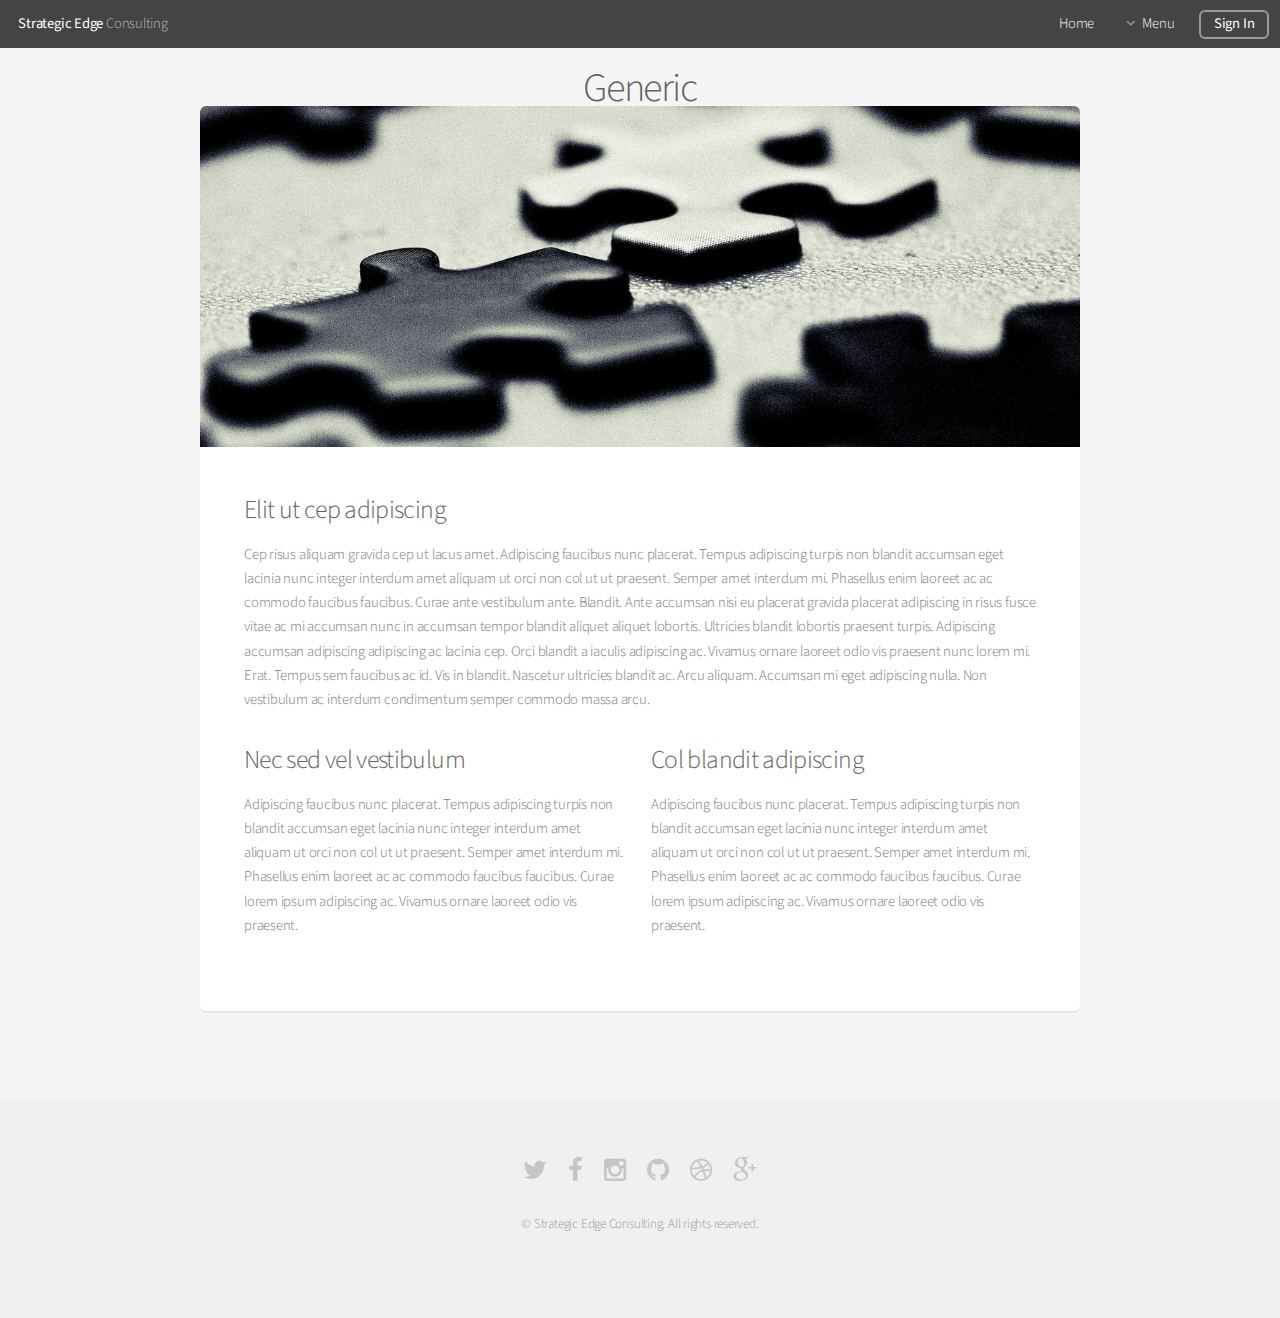
<file: root/generic.html>
<!DOCTYPE HTML>
<!--
	Alpha by Pixelarity
	pixelarity.com @pixelarity
	License: pixelarity.com/license
-->
<html>
	<head>
		<title> </title>
		<meta http-equiv="content-type" content="text/html; charset=utf-8" />
		<meta name="description" content="" />
		<meta name="keywords" content="" />
		<!--[if lte IE 8]><script src="css/ie/html5shiv.js"></script><![endif]-->
		<script src="js/jquery.min.js"></script>
		<script src="js/jquery.dropotron.min.js"></script>
		<script src="js/jquery.scrollgress.min.js"></script>
		<script src="js/skel.min.js"></script>
		<script src="js/skel-layers.min.js"></script>
		<script src="js/init.js"></script>
		<noscript>
			<link rel="stylesheet" href="css/skel.css" />
			<link rel="stylesheet" href="css/style.css" />
			<link rel="stylesheet" href="css/style-wide.css" />
		</noscript>
		<!--[if lte IE 8]><link rel="stylesheet" href="css/ie/v8.css" /><![endif]-->
	</head>
	<body>

		<!-- Header -->
			<header id="header">
				<h1><a href="index.html">Strategic Edge</a> Consulting</h1>
				<nav id="nav">
					<ul>
						<li><a href="index.html">Home</a></li>
						<li>
							<a href="" class="icon fa-angle-down">Menu</a>
							<ul>
								<li><a href="generic.html">Mobile</a></li>
                                <li><a href="generic.html">Desktop</a></li>
                                <li><a href="generic.html">Web</a></li>
                                <li><a href="generic.html">Cloud</a></li>
                                <li><a href="generic.html">About</a></li>     
								<li><a href="contact.html">Contact</a></li>
							</ul>
						</li>
						<li><a href="#" class="button">Sign In</a></li>
					</ul>
				</nav>
			</header>

		<!-- Main -->
			<section id="main" class="container">
				<header>
					<h2>Generic</h2>
					<p>Leo aliquet urna non fusce consectetur adipiscing.</p>
				</header>
				<div class="box">
					<span class="image featured"><img src="images/pic01.jpg" alt="" /></span>
					<h3>Elit ut cep adipiscing</h3>
					<p>Cep risus aliquam gravida cep ut lacus amet. Adipiscing faucibus nunc placerat. Tempus adipiscing turpis non blandit accumsan eget lacinia nunc integer interdum amet aliquam ut orci non col ut ut praesent. Semper amet interdum mi. Phasellus enim laoreet ac ac commodo faucibus faucibus. Curae ante vestibulum ante. Blandit. Ante accumsan nisi eu placerat gravida placerat adipiscing in risus fusce vitae ac mi accumsan nunc in accumsan tempor blandit aliquet aliquet lobortis. Ultricies blandit lobortis praesent turpis. Adipiscing accumsan adipiscing adipiscing ac lacinia cep. Orci blandit a iaculis adipiscing ac. Vivamus ornare laoreet odio vis praesent nunc lorem mi. Erat. Tempus sem faucibus ac id. Vis in blandit. Nascetur ultricies blandit ac. Arcu aliquam. Accumsan mi eget adipiscing nulla. Non vestibulum ac interdum condimentum semper commodo massa arcu.</p>
					<div class="row">
						<div class="6u">
							<h3>Nec sed vel vestibulum</h3>
							<p>Adipiscing faucibus nunc placerat. Tempus adipiscing turpis non blandit accumsan eget lacinia nunc integer interdum amet aliquam ut orci non col ut ut praesent. Semper amet interdum mi. Phasellus enim laoreet ac ac commodo faucibus faucibus. Curae lorem ipsum adipiscing ac. Vivamus ornare laoreet odio vis praesent.</p>
						</div>
						<div class="6u">
							<h3>Col blandit adipiscing</h3>
							<p>Adipiscing faucibus nunc placerat. Tempus adipiscing turpis non blandit accumsan eget lacinia nunc integer interdum amet aliquam ut orci non col ut ut praesent. Semper amet interdum mi. Phasellus enim laoreet ac ac commodo faucibus faucibus. Curae lorem ipsum adipiscing ac. Vivamus ornare laoreet odio vis praesent.</p>
						</div>
					</div>
				</div>
			</section>
			
		<!-- Footer -->
			<footer id="footer">
				<ul class="icons">
					<li><a href="#" class="icon fa-twitter"><span class="label">Twitter</span></a></li>
					<li><a href="#" class="icon fa-facebook"><span class="label">Facebook</span></a></li>
					<li><a href="#" class="icon fa-instagram"><span class="label">Instagram</span></a></li>
					<li><a href="#" class="icon fa-github"><span class="label">Github</span></a></li>
					<li><a href="#" class="icon fa-dribbble"><span class="label">Dribbble</span></a></li>
					<li><a href="#" class="icon fa-google-plus"><span class="label">Google+</span></a></li>
				</ul>
				<ul class="copyright">
					<li>&copy; Strategic Edge Consulting. All rights reserved.</li>
				</ul>
			</footer>

	</body>
</html>
</file>
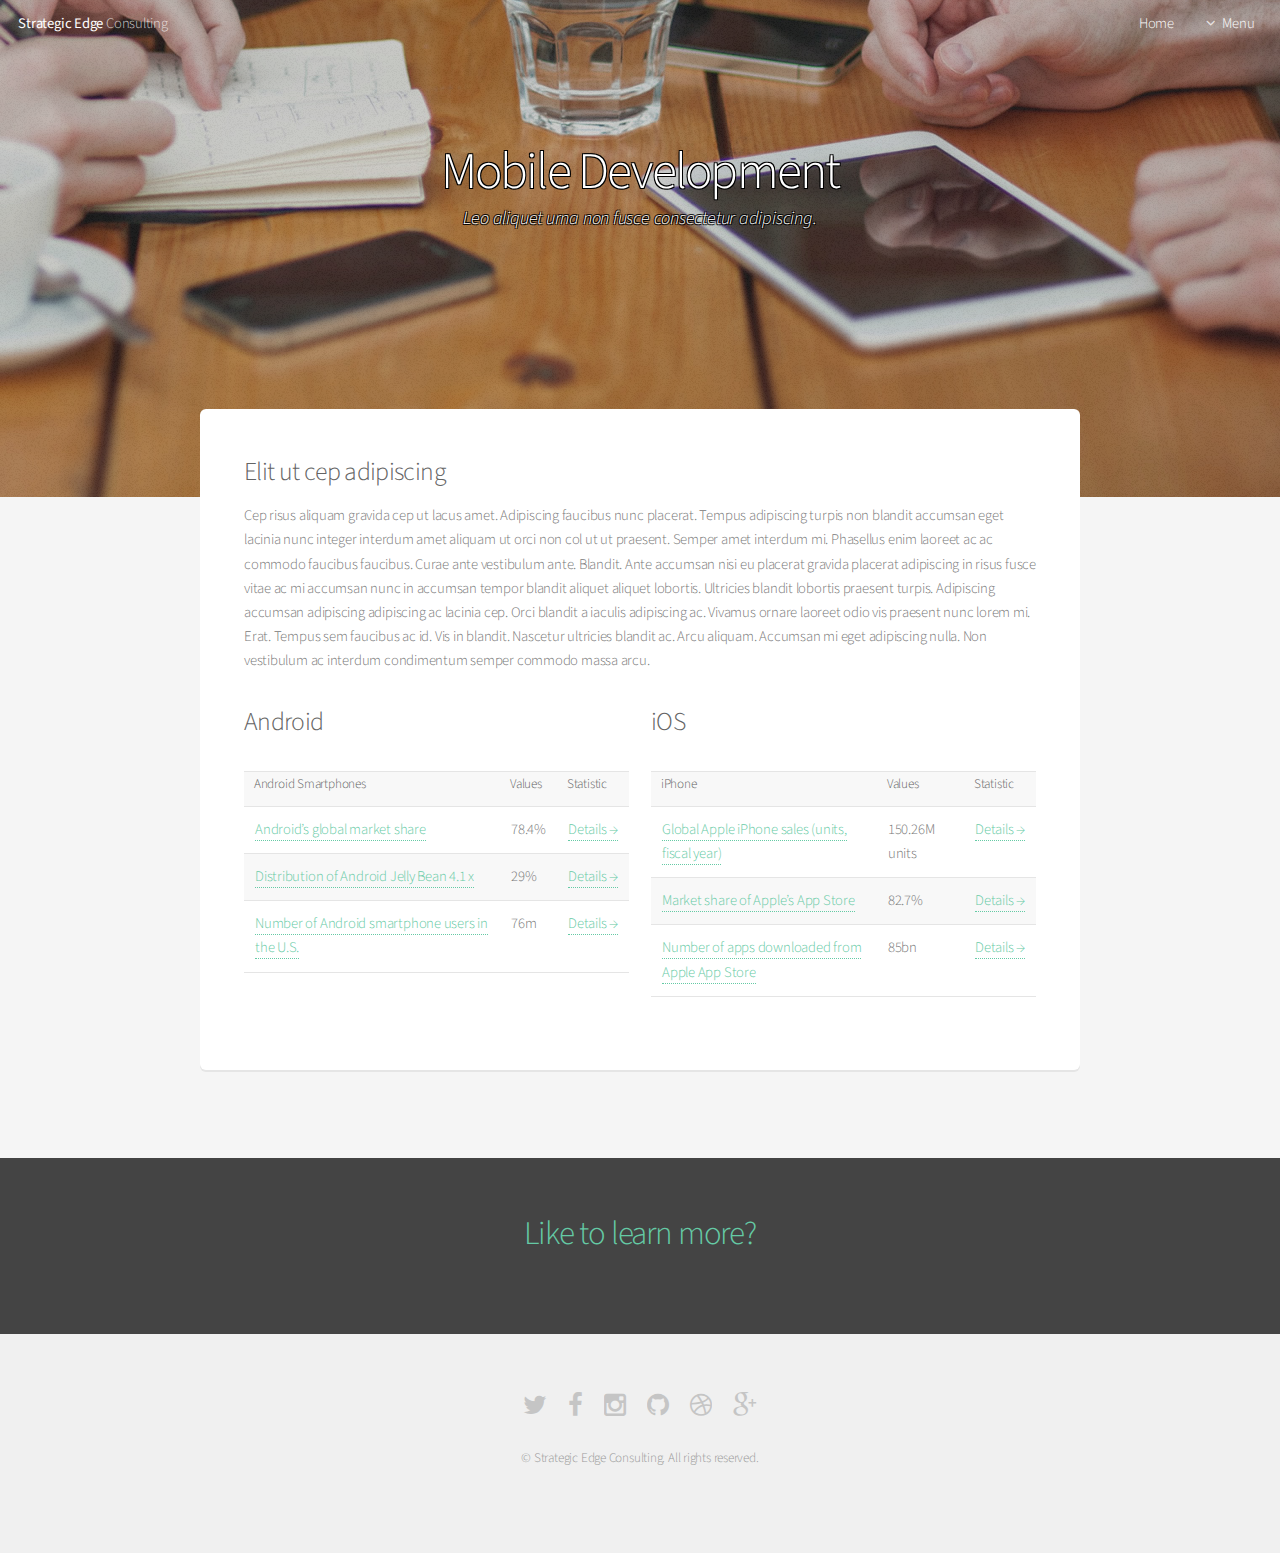
<file: root/mobile.html>
<!DOCTYPE HTML>

<html>
	<head>
		<title> </title>
		<meta http-equiv="content-type" content="text/html; charset=utf-8" />
		<meta name="description" content="" />
		<meta name="keywords" content="" />
		<!--[if lte IE 8]><script src="css/ie/html5shiv.js"></script><![endif]-->
		<script src="js/jquery.min.js"></script>
		<script src="js/jquery.dropotron.min.js"></script>
		<script src="js/jquery.scrollgress.min.js"></script>
		<script src="js/skel.min.js"></script>
		<script src="js/skel-layers.min.js"></script>
		<script src="js/init.js"></script>
		<noscript>
			<link rel="stylesheet" href="css/skel.css" />
			<link rel="stylesheet" href="css/style.css" />
			<link rel="stylesheet" href="css/style-wide.css" />
		</noscript>
		<!--[if lte IE 8]><link rel="stylesheet" href="css/ie/v8.css" /><![endif]-->
	</head>
	<body>

		<!-- Header -->
			<header id="header" class="alt">
				<h1><a href="index.html">Strategic Edge</a> Consulting</h1>
				<nav id="nav">
					<ul>
						<li><a href="index.html">Home</a></li>
						<li>
							<a href="" class="icon fa-angle-down">Menu</a>
							<ul>
								<li><a href="mobile.html">Mobile</a></li>
                                <li><a href="desktop.html">Desktop</a></li>
                                <li><a href="web.html">Web</a></li>
                                <li><a href="cloud.html">Cloud</a></li>
                                <li><a href="about.html">About</a></li>     
								<li><a href="contact.html">Contact</a></li>
							</ul>
						</li>
					</ul>
				</nav>
			</header>

		<!-- Main -->
			<section id="banner" style="background-image:url(css/images/overlay.png), url(images/pic07.jpg);">
				<header>
					<h2>Mobile Development</h2>
					<p>Leo aliquet urna non fusce consectetur adipiscing.</p>
				</header>
            </section>
            <section id="main" class="container">
				<div class="box">
					<span class="image featured"></span>
					<h3>Elit ut cep adipiscing</h3>
					<p>Cep risus aliquam gravida cep ut lacus amet. Adipiscing faucibus nunc placerat. Tempus adipiscing turpis non blandit accumsan eget lacinia nunc integer interdum amet aliquam ut orci non col ut ut praesent. Semper amet interdum mi. Phasellus enim laoreet ac ac commodo faucibus faucibus. Curae ante vestibulum ante. Blandit. Ante accumsan nisi eu placerat gravida placerat adipiscing in risus fusce vitae ac mi accumsan nunc in accumsan tempor blandit aliquet aliquet lobortis. Ultricies blandit lobortis praesent turpis. Adipiscing accumsan adipiscing adipiscing ac lacinia cep. Orci blandit a iaculis adipiscing ac. Vivamus ornare laoreet odio vis praesent nunc lorem mi. Erat. Tempus sem faucibus ac id. Vis in blandit. Nascetur ultricies blandit ac. Arcu aliquam. Accumsan mi eget adipiscing nulla. Non vestibulum ac interdum condimentum semper commodo massa arcu.</p>
					<div class="row">
						<div class="6u">
							<h3>Android</h3>
							<p><div id="topFactBoxTable"><table class="topFacts" style="width:100%;"><tr><th>Android Smartphones</th><th>Values</th><th class="last">Statistic</th></tr><tr><td><a href="http://www.statista.com/statistics/263453/global-market-share-held-by-smartphone-operating-systems/">Android’s global market share</a></td><td>78.4%</td><td class="last"><a href=http://www.statista.com/statistics/263453/global-market-share-held-by-smartphone-operating-systems/>
                                                                        Details →
                                </a></td></tr><tr><td><a href="http://www.statista.com/statistics/271774/share-of-android-platforms-on-mobile-devices-with-android-os/">Distribution of Android Jelly Bean 4.1 x</a></td><td>29%</td><td class="last"><a href=http://www.statista.com/statistics/271774/share-of-android-platforms-on-mobile-devices-with-android-os/>
                                                                        Details →
                                </a></td></tr><tr><td><a href="http://www.statista.com/statistics/232786/forecast-of-andrioid-users-in-the-us/">Number of Android smartphone users in the U.S.</a></td><td>76m</td><td class="last"><a href=http://www.statista.com/statistics/232786/forecast-of-andrioid-users-in-the-us/>
                                                                        Details →
                                </a></td></tr></table></div></p>
						</div>
						<div class="6u">
							<h3>iOS</h3>
							<p><div id="topFactBoxTable"><table class="topFacts" style="width:100%;"><tr><th>iPhone</th><th>Values</th><th class="last">Statistic</th></tr><tr><td><a href="http://www.statista.com/statistics/276306/global-apple-iphone-sales-since-fiscal-year-2007/">Global Apple iPhone sales (units, fiscal year)</a></td><td>150.26M units</td><td class="last"><a href=http://www.statista.com/statistics/276306/global-apple-iphone-sales-since-fiscal-year-2007/>
                                                                        Details →
                                </a></td></tr><tr><td><a href="http://www.statista.com/statistics/271988/worldwide-market-share-of-app-stores-based-on-revenue/">Market share of Apple’s App Store</a></td><td>82.7%</td><td class="last"><a href=http://www.statista.com/statistics/271988/worldwide-market-share-of-app-stores-based-on-revenue/>
                                                                        Details →
                                </a></td></tr><tr><td><a href="http://www.statista.com/statistics/263794/number-of-downloads-from-the-apple-app-store/">Number of apps downloaded from Apple App Store</a></td><td>85bn</td><td class="last"><a href=http://www.statista.com/statistics/263794/number-of-downloads-from-the-apple-app-store/>
                                                                        Details →
                                </a></td></tr></table></div></p>
						</div>
					</div>
				</div>
			</section>
            
            <section id="cta">
				
				<a href="contact.html"><h2>Like to learn more?</h2></a>
				
				<!--<form>
					<div class="row uniform half collapse-at-2">
						<div class="8u">
							<input type="email" name="email" id="email" placeholder="Email Address" />
						</div>
						<div class="4u">
							<input type="submit" value="Email Us" class="fit" />
						</div>
					</div>
				</form>-->
				
			</section>
			
		<!-- Footer -->
			<footer id="footer">
				<ul class="icons">
					<li><a href="#" class="icon fa-twitter"><span class="label">Twitter</span></a></li>
					<li><a href="#" class="icon fa-facebook"><span class="label">Facebook</span></a></li>
					<li><a href="#" class="icon fa-instagram"><span class="label">Instagram</span></a></li>
					<li><a href="#" class="icon fa-github"><span class="label">Github</span></a></li>
					<li><a href="#" class="icon fa-dribbble"><span class="label">Dribbble</span></a></li>
					<li><a href="#" class="icon fa-google-plus"><span class="label">Google+</span></a></li>
				</ul>
				<ul class="copyright">
					<li>&copy; Strategic Edge Consulting. All rights reserved.</li>
				</ul>
			</footer>

	</body>
</html>
</file>
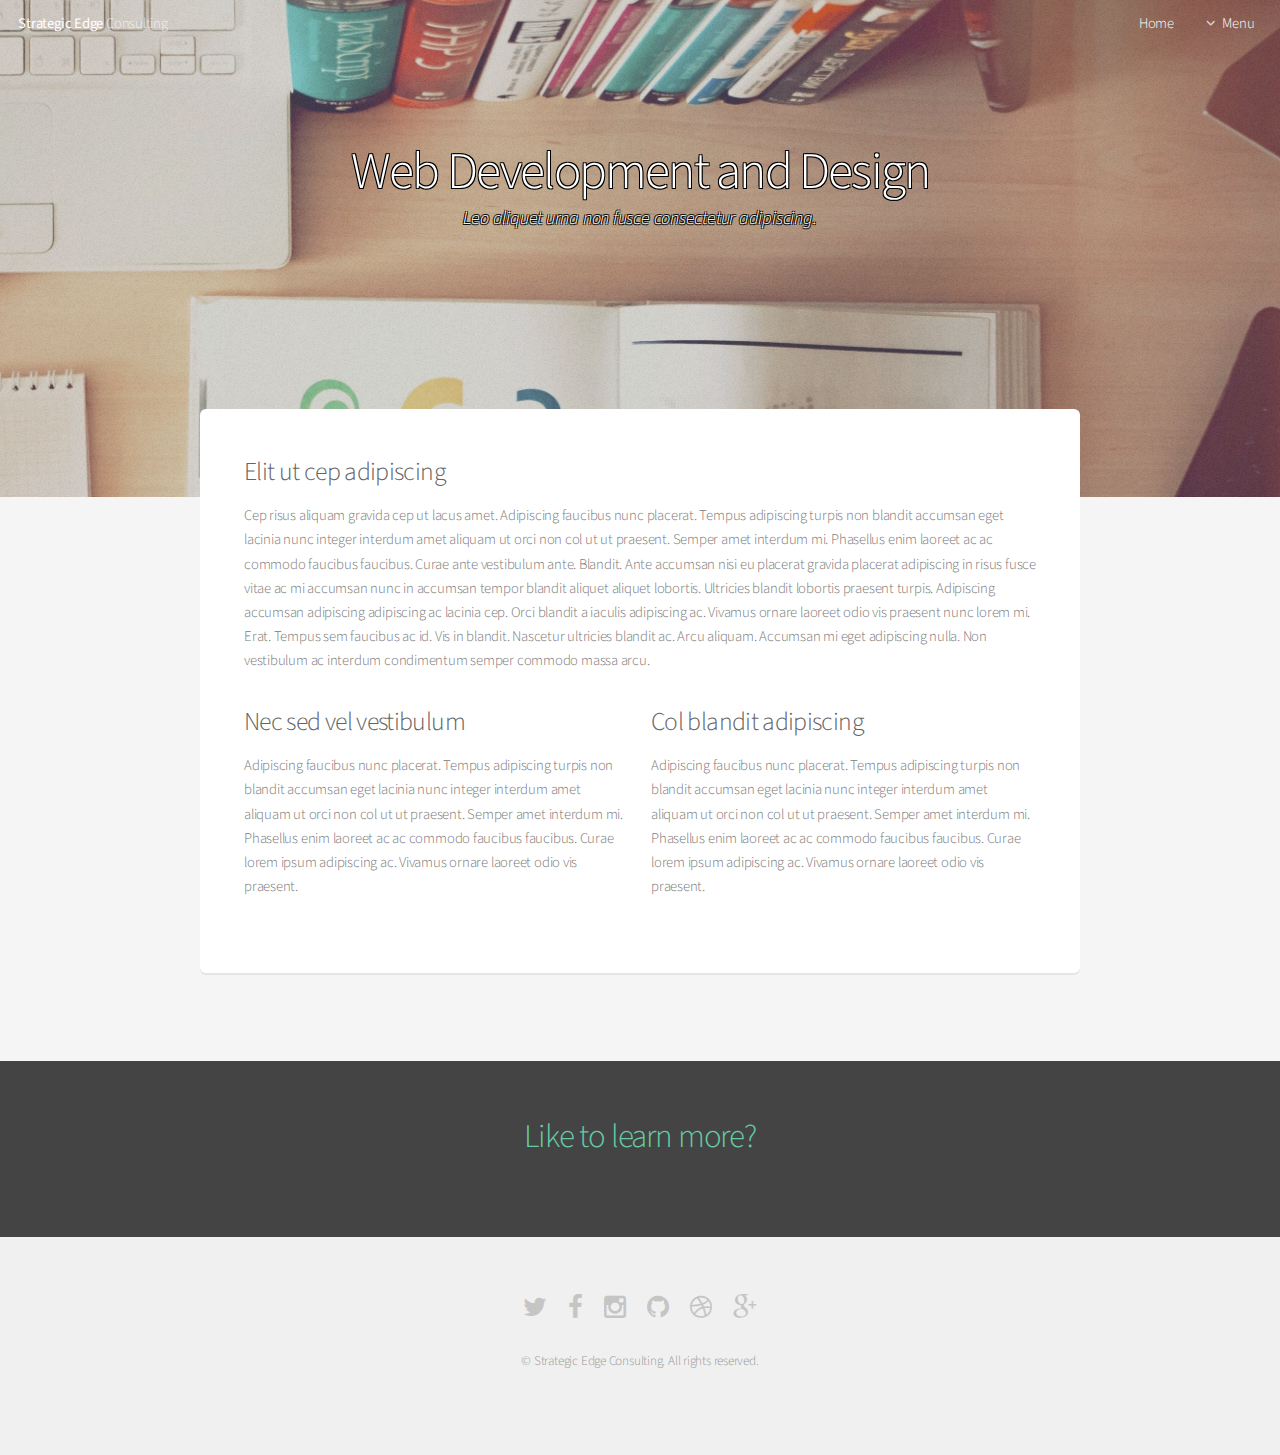
<file: root/web.html>
<!DOCTYPE HTML>

<html>
	<head>
		<title> </title>
		<meta http-equiv="content-type" content="text/html; charset=utf-8" />
		<meta name="description" content="" />
		<meta name="keywords" content="" />
		<!--[if lte IE 8]><script src="css/ie/html5shiv.js"></script><![endif]-->
		<script src="js/jquery.min.js"></script>
		<script src="js/jquery.dropotron.min.js"></script>
		<script src="js/jquery.scrollgress.min.js"></script>
		<script src="js/skel.min.js"></script>
		<script src="js/skel-layers.min.js"></script>
		<script src="js/init.js"></script>
		<noscript>
			<link rel="stylesheet" href="css/skel.css" />
			<link rel="stylesheet" href="css/style.css" />
			<link rel="stylesheet" href="css/style-wide.css" />
		</noscript>
		<!--[if lte IE 8]><link rel="stylesheet" href="css/ie/v8.css" /><![endif]-->
	</head>
	<body>

		<!-- Header -->
			<header id="header" class="alt">
				<h1><a href="index.html">Strategic Edge</a> Consulting</h1>
				<nav id="nav">
					<ul>
						<li><a href="index.html">Home</a></li>
						<li>
							<a href="" class="icon fa-angle-down">Menu</a>
							<ul>
								<li><a href="mobile.html">Mobile</a></li>
                                <li><a href="desktop.html">Desktop</a></li>
                                <li><a href="web.html">Web</a></li>
                                <li><a href="cloud.html">Cloud</a></li>
                                <li><a href="about.html">About</a></li>     
								<li><a href="contact.html">Contact</a></li>
							</ul>
						</li>
					</ul>
				</nav>
			</header>

		<!-- Main -->
        
        <section id="banner" style="background-image:url(css/images/overlay.png), url(images/pic09.jpg);">
				<header>
					<h2>Web Development and Design</h2>
					<p>Leo aliquet urna non fusce consectetur adipiscing.</p>
				</header>
            </section>
        
			<section id="main" class="container">
				<div class="box">
					<h3>Elit ut cep adipiscing</h3>
					<p>Cep risus aliquam gravida cep ut lacus amet. Adipiscing faucibus nunc placerat. Tempus adipiscing turpis non blandit accumsan eget lacinia nunc integer interdum amet aliquam ut orci non col ut ut praesent. Semper amet interdum mi. Phasellus enim laoreet ac ac commodo faucibus faucibus. Curae ante vestibulum ante. Blandit. Ante accumsan nisi eu placerat gravida placerat adipiscing in risus fusce vitae ac mi accumsan nunc in accumsan tempor blandit aliquet aliquet lobortis. Ultricies blandit lobortis praesent turpis. Adipiscing accumsan adipiscing adipiscing ac lacinia cep. Orci blandit a iaculis adipiscing ac. Vivamus ornare laoreet odio vis praesent nunc lorem mi. Erat. Tempus sem faucibus ac id. Vis in blandit. Nascetur ultricies blandit ac. Arcu aliquam. Accumsan mi eget adipiscing nulla. Non vestibulum ac interdum condimentum semper commodo massa arcu.</p>
					<div class="row">
						<div class="6u">
							<h3>Nec sed vel vestibulum</h3>
							<p>Adipiscing faucibus nunc placerat. Tempus adipiscing turpis non blandit accumsan eget lacinia nunc integer interdum amet aliquam ut orci non col ut ut praesent. Semper amet interdum mi. Phasellus enim laoreet ac ac commodo faucibus faucibus. Curae lorem ipsum adipiscing ac. Vivamus ornare laoreet odio vis praesent.</p>
						</div>
						<div class="6u">
							<h3>Col blandit adipiscing</h3>
							<p>Adipiscing faucibus nunc placerat. Tempus adipiscing turpis non blandit accumsan eget lacinia nunc integer interdum amet aliquam ut orci non col ut ut praesent. Semper amet interdum mi. Phasellus enim laoreet ac ac commodo faucibus faucibus. Curae lorem ipsum adipiscing ac. Vivamus ornare laoreet odio vis praesent.</p>
						</div>
					</div>
				</div>
			</section>
            
            <section id="cta">
				
				<a href="contact.html"><h2>Like to learn more?</h2></a>
				
				<!--<form>
					<div class="row uniform half collapse-at-2">
						<div class="8u">
							<input type="email" name="email" id="email" placeholder="Email Address" />
						</div>
						<div class="4u">
							<input type="submit" value="Email Us" class="fit" />
						</div>
					</div>
				</form>-->
				
			</section>
			
		<!-- Footer -->
			<footer id="footer">
				<ul class="icons">
					<li><a href="#" class="icon fa-twitter"><span class="label">Twitter</span></a></li>
					<li><a href="#" class="icon fa-facebook"><span class="label">Facebook</span></a></li>
					<li><a href="#" class="icon fa-instagram"><span class="label">Instagram</span></a></li>
					<li><a href="#" class="icon fa-github"><span class="label">Github</span></a></li>
					<li><a href="#" class="icon fa-dribbble"><span class="label">Dribbble</span></a></li>
					<li><a href="#" class="icon fa-google-plus"><span class="label">Google+</span></a></li>
				</ul>
				<ul class="copyright">
					<li>&copy; Strategic Edge Consulting. All rights reserved.</li>
				</ul>
			</footer>

	</body>
</html>
</file>
<file: root/css/style-wide.css>
/*
	Alpha by Pixelarity
	pixelarity.com @pixelarity
	License: pixelarity.com/license
*/

/* Basic */

	body, input, select, textarea {
		font-size: 13pt;
	}

/* Banner */

	#banner {
		padding: 10em 0 18em 0;
	}
</file>
<file: root/css/ie/v8.css>
/*
	Alpha by Pixelarity
	pixelarity.com @pixelarity
	License: pixelarity.com/license
*/

/* Basic */

	pre, code {
		position: relative;
		-ms-behavior: url("css/ie/PIE.htc");
	}

/* Form */

	input[type="text"],
	input[type="password"],
	input[type="email"],
	select,
	textarea {
		position: relative;
		-ms-behavior: url("css/ie/PIE.htc");
		line-height: 3em;
	}

	input[type="checkbox"],
	input[type="radio"] {
		opacity: 1;
		z-index: auto;
	}

		input[type="checkbox"] + label:before,
		input[type="radio"] + label:before {
			display: none;
		}

/* Button */

	input[type="submit"],
	input[type="reset"],
	input[type="button"],
	.button {
		position: relative;
		-ms-behavior: url("css/ie/PIE.htc");
	}

		input[type="submit"].alt,
		input[type="reset"].alt,
		input[type="button"].alt,
		.button.alt {
			border: solid 2px #e5e5e5;
		}

/* Box */

	.box {
		position: relative;
		-ms-behavior: url("css/ie/PIE.htc");
	}

		.box .image.featured {
			margin: 2em 0;
			width: 100%;
		}

/* Icon */

	.icon.major {
		position: relative;
		-ms-behavior: url("css/ie/PIE.htc");
	}

/* Image */

	.image {
		position: relative;
		-ms-behavior: url("css/ie/PIE.htc");
	}

		.image img {
			position: relative;
			-ms-behavior: url("css/ie/PIE.htc");
		}

/* Header */

	#header nav > ul > li a {
		color: #fff;
		display: inline-block;
		text-decoration: none;
		border: 0;
	}

		#header nav > ul > li a.icon:before {
			color: #fff;
			margin-right: 0.5em;
		}

	#header.alt {
		color: #fff;
	}

		#header.alt nav > ul > li a:not(.button).icon:before {
			color: rgba(255, 255, 255, 0.75);
		}

		#header.alt nav > ul > li.active a:not(.button) {
			background-color: rgba(255, 255, 255, 0.2);
		}

	.dropotron {
		border: solid 1px #e5e5e5;
	}

		.dropotron.level-0 {
			margin-top: 0;
		}

			.dropotron.level-0:before {
				display: none;
			}

/* Banner */

	#banner {
		background-attachment: scroll;
		background-image: url("../../images/banner.jpg");
		background-position: auto;
		background-repeat: no-repeat;
		background-size: cover;
		-ms-behavior: url("css/ie/backgroundsize.min.htc");
	}

		#banner input[type="submit"],
		#banner input[type="reset"],
		#banner input[type="button"],
		#banner .button {
			border: solid 2px #fff;
		}

/* Main */

	#main {
		position: relative;
		z-index: 1;
	}

/* CTA */

	#cta input[type="text"],
	#cta input[type="password"],
	#cta input[type="email"],
	#cta select,
	#cta textarea {
		background: #65caa5;
		border: solid 2px #fff;
	}

	#cta .formerize-placeholder {
		color: #fff !important;
	}
</file>
<file: root/css/skel.css>
/* Resets (http://meyerweb.com/eric/tools/css/reset/ | v2.0 | 20110126 | License: none (public domain)) */

	html,body,div,span,applet,object,iframe,h1,h2,h3,h4,h5,h6,p,blockquote,pre,a,abbr,acronym,address,big,cite,code,del,dfn,em,img,ins,kbd,q,s,samp,small,strike,strong,sub,sup,tt,var,b,u,i,center,dl,dt,dd,ol,ul,li,fieldset,form,label,legend,table,caption,tbody,tfoot,thead,tr,th,td,article,aside,canvas,details,embed,figure,figcaption,footer,header,hgroup,menu,nav,output,ruby,section,summary,time,mark,audio,video{margin:0;padding:0;border:0;font-size:100%;font:inherit;vertical-align:baseline;}article,aside,details,figcaption,figure,footer,header,hgroup,menu,nav,section{display:block;}body{line-height:1;}ol,ul{list-style:none;}blockquote,q{quotes:none;}blockquote:before,blockquote:after,q:before,q:after{content:'';content:none;}table{border-collapse:collapse;border-spacing:0;}body{-webkit-text-size-adjust:none}

/* Box Model */

	*, *:before, *:after {
		-moz-box-sizing: border-box;
		-webkit-box-sizing: border-box;
		box-sizing: border-box;
	}

/* Container */

	body {
		/* min-width: (containers) */
		min-width: 60em;
	}

	.container {
		margin-left: auto;
		margin-right: auto;
		
		/* width: (containers) */
		width: 60em;
	}

	/* Modifiers */
	
		.container.small {
			/* width: (containers) * 0.75; */
			width: 45em;
		}

		.container.big {
			width: 100%;

			/* max-width: (containers) * 1.25; */
			max-width: 75em;

			/* min-width: (containers); */
			min-width: 60em;
		}

/* Grid */

	.\31 2u { width: 100% }
	.\31 1u { width: 91.6666666667% }
	.\31 0u { width: 83.3333333333% }
	.\39 u { width: 75% }
	.\38 u { width: 66.6666666667% }
	.\37 u { width: 58.3333333333% }
	.\36 u { width: 50% }
	.\35 u { width: 41.6666666667% }
	.\34 u { width: 33.3333333333% }
	.\33 u { width: 25% }
	.\32 u { width: 16.6666666667% }
	.\31 u { width: 8.3333333333% }
	.\-11u { margin-left: 91.6666666667% }
	.\-10u { margin-left: 83.3333333333% }
	.\-9u { margin-left: 75% }
	.\-8u { margin-left: 66.6666666667% }
	.\-7u { margin-left: 58.3333333333% }
	.\-6u { margin-left: 50% }
	.\-5u { margin-left: 41.6666666667% }
	.\-4u { margin-left: 33.3333333333% }
	.\-3u { margin-left: 25% }
	.\-2u { margin-left: 16.6666666667% }
	.\-1u { margin-left: 8.3333333333% }

	/* Rows */

		.row > * {
			float: left;
		}

		.row:after {
			content: '';
			display: block;
			clear: both;
			height: 0;
		}

		.row:first-child > * {
			padding-top: 0 !important;
		}

		/* Normal */

			.row > * {
				/* padding-left: (gutters.vertical) */
				padding-left: 2em;
			}

			.row + .row > * {
				/* padding: (gutters.horizontal) 0 0 (gutters.vertical) */
				padding: 0 0 0 2em;
			}

			.row {
				/* margin-left: -(gutters.vertical) */
				margin-left: -2em;
			}

			.row + .row.uniform > * {
				/* padding: (gutters.vertical) 0 0 (gutters.vertical) */
				padding: 2em 0 0 2em;
			}

		/* Flush */

			.row.flush > * {
				padding-left: 0;
			}

			.row + .row.flush > * {
				padding: 0;
			}

			.row.flush {
				margin-left: 0;
			}

			.row + .row.uniform.flush > * {
				padding: 0;
			}

		/* Quarter */

			.row.quarter > * {
				/* padding-left: (gutters.vertical * 0.25) */
				padding-left: 0.5em;
			}

			.row + .row.quarter > * {
				/* padding: (gutters.horizontal * 0.25) 0 0 (gutters.vertical * 0.25) */
				padding: 0 0 0 0.5em;
			}

			.row.quarter {
				/* margin-left: -(gutters.vertical * 0.25) */
				margin-left: -0.5em;
			}

			.row + .row.uniform.quarter > * {
				/* padding: (gutters.vertical * 0.25) 0 0 (gutters.vertical * 0.25) */
				padding: 0.5em 0 0 0.5em;
			}

		/* Half */

			.row.half > * {
				/* padding-left: (gutters.vertical * 0.5) */
				padding-left: 1em;
			}

			.row + .row.half > * {
				/* padding: (gutters.horizontal * 0.5) 0 0 (gutters.vertical * 0.5) */
				padding: 0 0 0 1em;
			}

			.row.half {
				/* margin-left: -(gutters.vertical * 0.5) */
				margin-left: -1em;
			}

			.row + .row.uniform.half > * {
				/* padding: (gutters.vertical * 0.5) 0 0 (gutters.vertical * 0.5) */
				padding: 1em 0 0 1em;
			}

		/* One and (a) Half */

			.row.oneandhalf > * {
				/* padding-left: (gutters.vertical * 1.5) */
				padding-left: 3em;
			}

			.row + .row.oneandhalf > * {
				/* padding: (gutters.horizontal * 1.5) 0 0 (gutters.vertical * 1.5) */
				padding: 0 0 0 3em;
			}

			.row.oneandhalf {
				/* margin-left: -(gutters.vertical * 1.5) */
				margin-left: -3em;
			}

			.row + .row.uniform.oneandhalf > * {
				/* padding: (gutters.vertical * 1.5) 0 0 (gutters.vertical * 1.5) */
				padding: 3em 0 0 3em;
			}

		/* Double */

			.row.double > * {
				/* padding-left: (gutters.vertical * 2) */
				padding-left: 4em;
			}

			.row + .row.double > * {
				/* padding: (gutters.horizontal * 2) 0 0 (gutters.vertical * 2) */
				padding: 0 0 0 4em;
			}

			.row.double {
				/* margin-left: -(gutters.vertical * 2) */
				margin-left: -4em;
			}

			.row + .row.uniform.double > * {
				/* padding: (gutters.vertical * 2) 0 0 (gutters.vertical * 2) */
				padding: 4em 0 0 4em;
			}
</file>
<file: root/css/style.css>
@import url(font-awesome.min.css);
@import url("http://fonts.googleapis.com/css?family=Source+Sans+Pro:300,400,300italic,400italic");

/*
	Alpha by Pixelarity
	pixelarity.com @pixelarity
	License: pixelarity.com/license
*/

/* Basic */

	body {
		background: #f5f5f5;
	}

	body, input, select, textarea {
		color: #777;
		font-family: "Source Sans Pro", sans-serif;
		font-size: 16pt;
		font-weight: 300;
		line-height: 1.65em;
		letter-spacing: -0.015em;
	}

	a {
		-moz-transition: color 0.2s ease-in-out, border-bottom-color 0.2s ease-in-out;
		-webkit-transition: color 0.2s ease-in-out, border-bottom-color 0.2s ease-in-out;
		-o-transition: color 0.2s ease-in-out, border-bottom-color 0.2s ease-in-out;
		-ms-transition: color 0.2s ease-in-out, border-bottom-color 0.2s ease-in-out;
		transition: color 0.2s ease-in-out, border-bottom-color 0.2s ease-in-out;
		border-bottom: dotted 1px;
		color: #65caa5;
		text-decoration: none;
	}

		a:hover {
			border-bottom-color: transparent;
		}

	strong, b {
		color: #646464;
		font-weight: 400;
	}

	em, i {
		font-style: italic;
	}

	p {
		margin: 0 0 2em 0;
	}

	h1, h2, h3, h4, h5, h6 {
		color: #646464;
		font-weight: 300;
		line-height: 1em;
		margin: 0 0 0.5em 0;
	}

		h1 a, h2 a, h3 a, h4 a, h5 a, h6 a {
			color: inherit;
			text-decoration: none;
		}

	h2 {
		font-size: 2.25em;
		line-height: 1.5em;
		letter-spacing: -0.035em;
	}

	h3 {
		font-size: 1.75em;
		line-height: 1.5em;
		letter-spacing: -0.025em;
	}

	h4 {
		font-size: 1.1em;
		line-height: 1.5em;
		letter-spacing: 0;
	}

	h5 {
		font-size: 0.9em;
		line-height: 1.5em;
		letter-spacing: 0;
	}

	h6 {
		font-size: 0.7em;
		line-height: 1.5em;
		letter-spacing: 0;
	}

	sub {
		font-size: 0.8em;
		position: relative;
		top: 0.5em;
	}

	sup {
		font-size: 0.8em;
		position: relative;
		top: -0.5em;
	}

	hr {
		border: 0;
		border-bottom: solid 2px #e5e5e5;
		margin: 2em 0;
	}

		hr.major {
			margin: 3em 0;
		}

	blockquote {
		border-left: solid 4px #e5e5e5;
		font-style: italic;
		margin: 0 0 2em 0;
		padding: 0.5em 0 0.5em 2em;
	}

	pre {
		-webkit-overflow-scrolling: touch;
		background: #f8f8f8;
		border-radius: 6px;
		border: solid 1px #e5e5e5;
		font-family: monospace;
		font-size: 0.9em;
		line-height: 1.75em;
		margin: 0 0 2em 0;
		overflow-x: auto;
		padding: 1em 1.5em;
	}

	code {
		background: #f8f8f8;
		border-radius: 6px;
		border: solid 1px #e5e5e5;
		font-family: monospace;
		font-size: 0.9em;
		margin: 0 0.25em;
		padding: 0.25em 0.65em;
	}

	.align-left {
		text-align: left;
	}

	.align-center {
		text-align: center;
	}

	.align-right {
		text-align: right;
	}

/* Section/Article */

	section.special, article.special {
		text-align: center;
	}

	header p {
		color: #FFF;
		position: relative;
		margin: 0 0 1.5em 0;
		font-style: italic;
	}

	header h2 + p {
		font-size: 1.25em;
		margin-top: -1em;
		line-height: 1.5em;
	}

	header h3 + p {
		font-size: 1.1em;
		margin-top: -0.85em;
		line-height: 1.5em;
	}

	header h4 + p,
	header h5 + p,
	header h6 + p {
		font-size: 0.8em;
		margin-top: -0.5em;
		line-height: 1.5em;
	}

	header.major {
		padding: 1em 0;
		text-align: center;
	}

		header.major h2 {
			margin: 0;
		}

		header.major p {
			display: inline-block;
			border-top: solid 2px #e5e5e5;
			color: #777;
			margin: 1.5em 0 0 0;
			padding: 1.5em 0 0 0;
			font-style: normal;
		}

/* Form */

	form {
		margin: 0 0 2em 0;
	}

	label {
		color: #646464;
		display: block;
		font-size: 0.9em;
		font-weight: 300;
		margin: 0 0 1em 0;
	}

	input[type="text"],
	input[type="password"],
	input[type="email"],
	select,
	textarea {
		-moz-appearance: none;
		-webkit-appearance: none;
		-o-appearance: none;
		-ms-appearance: none;
		appearance: none;
		background: #f8f8f8;
		border-radius: 6px;
		border: solid 1px #e5e5e5;
		color: inherit;
		display: block;
		outline: 0;
		padding: 0 1em;
		text-decoration: none;
		width: 100%;
	}

		input[type="text"]:invalid,
		input[type="password"]:invalid,
		input[type="email"]:invalid,
		select:invalid,
		textarea:invalid {
			box-shadow: none;
		}

		input[type="text"]:focus,
		input[type="password"]:focus,
		input[type="email"]:focus,
		select:focus,
		textarea:focus {
			border-color: #65caa5;
			box-shadow: 0 0 0 2px #65caa5;
		}

	.select-wrapper {
		text-decoration: none;
		display: block;
		position: relative;
	}

		.select-wrapper:before {
			-moz-osx-font-smoothing: grayscale;
			-webkit-font-smoothing: antialiased;
			font-family: FontAwesome;
			font-style: normal;
			font-weight: normal;
			text-transform: none !important;
		}

		.select-wrapper:before {
			color: #e5e5e5;
			content: '\f078';
			display: block;
			height: 3em;
			line-height: 3em;
			pointer-events: none;
			position: absolute;
			right: 0;
			text-align: center;
			top: 0;
			width: 3em;
		}

		.select-wrapper select::-ms-expand {
			display: none;
		}

	input[type="text"],
	input[type="password"],
	input[type="email"],
	select {
		height: 3em;
	}

	textarea {
		padding: 0.75em 1em;
	}

	input[type="checkbox"],
	input[type="radio"] {
		-moz-appearance: none;
		-webkit-appearance: none;
		-o-appearance: none;
		-ms-appearance: none;
		appearance: none;
		display: block;
		float: left;
		margin-right: -2em;
		opacity: 0;
		width: 1em;
		z-index: -1;
	}

		input[type="checkbox"] + label,
		input[type="radio"] + label {
			text-decoration: none;
			color: #777;
			cursor: pointer;
			display: inline-block;
			font-size: 1em;
			font-weight: 300;
			padding-left: 2.55em;
			padding-right: 0.75em;
			position: relative;
		}

			input[type="checkbox"] + label:before,
			input[type="radio"] + label:before {
				-moz-osx-font-smoothing: grayscale;
				-webkit-font-smoothing: antialiased;
				font-family: FontAwesome;
				font-style: normal;
				font-weight: normal;
				text-transform: none !important;
			}

			input[type="checkbox"] + label:before,
			input[type="radio"] + label:before {
				background: #f8f8f8;
				border-radius: 6px;
				border: solid 1px #e5e5e5;
				content: '';
				display: inline-block;
				height: 1.8em;
				left: 0;
				line-height: 1.725em;
				position: absolute;
				text-align: center;
				top: 0;
				width: 1.8em;
			}

		input[type="checkbox"]:checked + label:before,
		input[type="radio"]:checked + label:before {
			background: #666;
			border-color: #666;
			color: #ffffff;
			content: '\f00c';
		}

		input[type="checkbox"]:focus + label:before,
		input[type="radio"]:focus + label:before {
			border-color: #65caa5;
			box-shadow: 0 0 0 1px #65caa5;
		}

	input[type="checkbox"] + label:before {
		border-radius: 6px;
	}

	input[type="radio"] + label:before {
		border-radius: 100%;
	}

	::-webkit-input-placeholder {
		color: #999 !important;
		opacity: 1.0;
	}

	:-moz-placeholder {
		color: #999 !important;
		opacity: 1.0;
	}

	::-moz-placeholder {
		color: #999 !important;
		opacity: 1.0;
	}

	:-ms-input-placeholder {
		color: #999 !important;
		opacity: 1.0;
	}

	.formerize-placeholder {
		color: #999 !important;
		opacity: 1.0;
	}

/* Box */

	.box {
		background: #fff;
		border-radius: 6px;
		box-shadow: 0 2px 0 0 #e5e5e5;
		margin: 0 0 2em 0;
		padding: 3em;
        margin-top: -10em;
	}

		.box > :last-child {
			margin-bottom: 0;
		}

		.box.alt {
			background: none !important;
			border-radius: 0 !important;
			box-shadow: none !important;
			margin: 0 0 2em 0;
			padding: 0 !important;
		}

		.box.features .features-row {
			border-top: solid 2px #e5e5e5;
			position: relative;
		}

			.box.features .features-row:after {
				clear: both;
				content: '';
				display: block;
			}

			.box.features .features-row section {
				float: left;
				padding: 3em;
				width: 50%;
			}

				.box.features .features-row section :last-child {
					margin-bottom: 0;
				}

				.box.features .features-row section:nth-child(2n) {
					padding-right: 0;
				}

					.box.features .features-row section:nth-child(2n):before {
						background: #e5e5e5;
						content: '';
						display: block;
						height: 100%;
						margin-left: -3em;
						position: absolute;
						top: 0;
						width: 2px;
					}

				.box.features .features-row section:nth-child(2n-1) {
					padding-left: 0;
				}

			.box.features .features-row:first-child {
				border-top: 0;
			}

				.box.features .features-row:first-child section {
					padding-top: 0;
				}

			.box.features .features-row:last-child {
				padding-bottom: 0;
			}

				.box.features .features-row:last-child section {
					padding-bottom: 0;
				}

		.box.special {
			text-align: center;
            margin-top: 0em !important;
		}

		.box .image.featured {
			border-radius: 0;
			display: block;
			margin: 3em 0 3em -3em;
			position: relative;
			width: calc(100% + 6em);
		}

			.box .image.featured img {
				border-radius: 0;
				display: block;
				width: 100%;
			}

			.box .image.featured:first-child {
				border-radius: 6px 6px 0 0;
				margin-bottom: 3em;
				margin-top: -3em;
			}

				.box .image.featured:first-child img {
					border-radius: 6px 6px 0 0;
				}

			.box .image.featured:last-child {
				border-radius: 0 0 6px 6px;
				margin-bottom: -3em;
				margin-top: 3em;
			}

				.box .image.featured:last-child img {
					border-radius: 0 0 6px 6px;
				}

/* Icon */

	.icon {
		text-decoration: none;
		border-bottom: none;
		position: relative;
	}

		.icon:before {
			-moz-osx-font-smoothing: grayscale;
			-webkit-font-smoothing: antialiased;
			font-family: FontAwesome;
			font-style: normal;
			font-weight: normal;
			text-transform: none !important;
		}

		.icon > .label {
			display: none;
		}

		.icon.major {
			background: #666;
			border-radius: 100%;
			color: #ffffff;
			cursor: default;
			display: inline-block;
			height: 5.5em;
			line-height: 5.5em;
			margin: 0 0 2em 0;
			width: 5.5em;
		}

			.icon.major:before {
				font-size: 2.5em;
			}

			.icon.major.accent1 {
				background: #666;
				color: #ffffff;
			}

			.icon.major.accent2 {
				background: #65caa5;
				color: #ffffff;
			}

			.icon.major.accent3 {
				background: #6dd3d9;
				color: #ffffff;
			}

			.icon.major.accent4 {
				background: #8ec3ec;
				color: #ffffff;
			}

			.icon.major.accent5 {
				background: #f4bc8a;
				color: #ffffff;
			}

/* Image */

	.image {
		border-radius: 6px;
		border: 0;
		display: inline-block;
		position: relative;
	}

		.image img {
			border-radius: 6px;
			display: block;
		}

		.image.left {
			float: left;
			padding: 0 1.5em 1em 0;
			top: 0.25em;
		}

		.image.right {
			float: right;
			padding: 0 0 1em 1.5em;
			top: 0.25em;
		}

		.image.fit {
			display: block;
			margin: 0 0 2em 0;
			width: 100%;
		}

			.image.fit img {
				display: block;
				width: 100%;
			}

/* List */

	ol {
		list-style: decimal;
		margin: 0 0 2em 0;
		padding-left: 1.25em;
	}

		ol li {
			padding-left: 0.25em;
		}

	ul {
		list-style: disc;
		margin: 0 0 2em 0;
		padding-left: 1em;
	}

		ul li {
			padding-left: 0.5em;
		}

		ul.alt {
			list-style: none;
			padding-left: 0;
		}

			ul.alt li {
				border-top: solid 1px #e5e5e5;
				padding: 0.5em 0;
			}

				ul.alt li:first-child {
					border-top: 0;
					padding-top: 0;
				}

		ul.icons {
			cursor: default;
			list-style: none;
			padding-left: 0;
		}

			ul.icons li {
				display: inline-block;
				padding: 0 1.25em 0 0;
			}

				ul.icons li:last-child {
					padding-right: 0;
				}

				ul.icons li .icon {
					color: inherit;
				}

					ul.icons li .icon:before {
						font-size: 1.75em;
					}

		ul.actions {
			cursor: default;
			list-style: none;
			padding-left: 0;
		}

			ul.actions li {
				display: inline-block;
				padding: 0 1em 0 0;
				vertical-align: middle;
			}

				ul.actions li:last-child {
					padding-right: 0;
				}

			ul.actions.small li {
				padding: 0 0.5em 0 0;
			}

			ul.actions.vertical li {
				display: block;
				padding: 1em 0 0 0;
			}

				ul.actions.vertical li:first-child {
					padding-top: 0;
				}

				ul.actions.vertical li > * {
					margin-bottom: 0;
				}

			ul.actions.vertical.small li {
				padding: 0.5em 0 0 0;
			}

				ul.actions.vertical.small li:first-child {
					padding-top: 0;
				}

			ul.actions.fit {
				display: table;
				margin-left: -1em;
				padding: 0;
				table-layout: fixed;
				width: calc(100% + 1em);
			}

				ul.actions.fit li {
					display: table-cell;
					padding: 0 0 0 1em;
				}

					ul.actions.fit li > * {
						margin-bottom: 0;
					}

				ul.actions.fit.small {
					margin-left: -0.5em;
					width: calc(100% + 0.5em);
				}

					ul.actions.fit.small li {
						padding: 0 0 0 0.5em;
					}

	dl {
		margin: 0 0 2em 0;
	}

/* Table */

	.table-wrapper {
		-webkit-overflow-scrolling: touch;
		overflow-x: auto;
	}

	table {
		margin: 0 0 2em 0;
		width: 100%;
	}

		table tbody tr {
			border: solid 1px #e5e5e5;
			border-left: 0;
			border-right: 0;
		}

			table tbody tr:nth-child(2n + 1) {
				background-color: #f8f8f8;
			}

		table td {
			padding: 0.75em 0.75em;
		}

		table th {
			color: #646464;
			font-size: 0.9em;
			font-weight: 300;
			padding: 0 0.75em 0.75em 0.75em;
			text-align: left;
		}

		table thead {
			border-bottom: solid 2px #e5e5e5;
		}

		table tfoot {
			border-top: solid 2px #e5e5e5;
		}

		table.alt {
			border-collapse: separate;
		}

			table.alt tbody tr td {
				border: solid 1px #e5e5e5;
				border-left-width: 0;
				border-top-width: 0;
			}

				table.alt tbody tr td:first-child {
					border-left-width: 1px;
				}

			table.alt tbody tr:first-child td {
				border-top-width: 1px;
			}

			table.alt thead {
				border-bottom: 0;
			}

			table.alt tfoot {
				border-top: 0;
			}

/* Button */

	input[type="submit"],
	input[type="reset"],
	input[type="button"],
	.button {
		-moz-appearance: none;
		-webkit-appearance: none;
		-o-appearance: none;
		-ms-appearance: none;
		appearance: none;
		-moz-transition: background-color 0.2s ease-in-out, color 0.2s ease-in-out;
		-webkit-transition: background-color 0.2s ease-in-out, color 0.2s ease-in-out;
		-o-transition: background-color 0.2s ease-in-out, color 0.2s ease-in-out;
		-ms-transition: background-color 0.2s ease-in-out, color 0.2s ease-in-out;
		transition: background-color 0.2s ease-in-out, color 0.2s ease-in-out;
		background-color: #666;
		border-radius: 6px;
		border: 0;
		color: #ffffff;
		cursor: pointer;
		display: inline-block;
		font-weight: 400;
		height: 3em;
		line-height: 3em;
		padding: 0 2em;
		text-align: center;
		text-decoration: none;
		white-space: nowrap;
	}

		input[type="submit"]:hover,
		input[type="reset"]:hover,
		input[type="button"]:hover,
		.button:hover {
			background-color: #737373;
		}

		input[type="submit"]:active,
		input[type="reset"]:active,
		input[type="button"]:active,
		.button:active {
			background-color: #595959;
		}

		input[type="submit"].icon,
		input[type="reset"].icon,
		input[type="button"].icon,
		.button.icon {
			padding-left: 1.35em;
		}

			input[type="submit"].icon:before,
			input[type="reset"].icon:before,
			input[type="button"].icon:before,
			.button.icon:before {
				margin-right: 0.5em;
			}

		input[type="submit"].fit,
		input[type="reset"].fit,
		input[type="button"].fit,
		.button.fit {
			display: block;
			margin: 0 0 1em 0;
			width: 100%;
		}

		input[type="submit"].small,
		input[type="reset"].small,
		input[type="button"].small,
		.button.small {
			font-size: 0.8em;
			height: 2.7em;
			line-height: 2.7em;
		}

		input[type="submit"].big,
		input[type="reset"].big,
		input[type="button"].big,
		.button.big {
			font-size: 1.25em;
			height: 2.7em;
			line-height: 2.7em;
		}

		input[type="submit"].alt,
		input[type="reset"].alt,
		input[type="button"].alt,
		.button.alt {
			background-color: transparent;
			box-shadow: inset 0 0 0 2px #e5e5e5;
			color: #777;
		}

			input[type="submit"].alt:hover,
			input[type="reset"].alt:hover,
			input[type="button"].alt:hover,
			.button.alt:hover {
				background-color: #f8f8f8;
			}

			input[type="submit"].alt:active,
			input[type="reset"].alt:active,
			input[type="button"].alt:active,
			.button.alt:active {
				background-color: #f0f0f0;
			}

			input[type="submit"].alt.icon:before,
			input[type="reset"].alt.icon:before,
			input[type="button"].alt.icon:before,
			.button.alt.icon:before {
				color: #999;
			}

		input[type="submit"].special,
		input[type="reset"].special,
		input[type="button"].special,
		.button.special {
			background-color: #65caa5;
			color: #ffffff !important;
		}

			input[type="submit"].special:hover,
			input[type="reset"].special:hover,
			input[type="button"].special:hover,
			.button.special:hover {
				background-color: #ecaa96;
			}

			input[type="submit"].special:active,
			input[type="reset"].special:active,
			input[type="button"].special:active,
			.button.special:active {
				background-color: #e4886a;
			}

		input[type="submit"].disabled, input[type="submit"]:disabled,
		input[type="reset"].disabled,
		input[type="reset"]:disabled,
		input[type="button"].disabled,
		input[type="button"]:disabled,
		.button.disabled,
		.button:disabled {
			background-color: #777 !important;
			box-shadow: inset 0 -0.15em 0 0 rgba(0, 0, 0, 0.15);
			color: #f5f5f5 !important;
			cursor: default;
			opacity: 0.25;
		}

/* Header */

	#skel-layers-wrapper {
		padding-top: 3em;
	}

	body #skel-layers-wrapper {
		padding-top: 0;
	}
	@-moz-keyframes reveal-header { 0% { top: -5em; } 100% { top: 0; } }
	@-webkit-keyframes reveal-header { 0% { top: -5em; } 100% { top: 0; } }
	@-o-keyframes reveal-header { 0% { top: -5em; } 100% { top: 0; } }
	@-ms-keyframes reveal-header { 0% { top: -5em; } 100% { top: 0; } }
	@keyframes reveal-header { 0% { top: -5em; } 100% { top: 0; } }

	#header {
		background: #444;
		color: #bbb;
		cursor: default;
		height: 3.25em;
		left: 0;
		line-height: 3.25em;
		position: fixed;
		top: 0;
		width: 100%;
		z-index: 10000;
	}

		#header h1 {
			color: inherit;
			height: inherit;
			left: 1.25em;
			line-height: inherit;
			margin: 0;
			padding: 0;
			position: absolute;
			top: 0;
		}

			#header h1 a {
				color: #fff;
				font-weight: 400;
				border: 0;
			}

		#header nav {
			height: inherit;
			line-height: inherit;
			position: absolute;
			right: 0.75em;
			top: 0;
			vertical-align: middle;
		}

			#header nav > ul {
				list-style: none;
				margin: 0;
				padding-left: 0;
			}

				#header nav > ul > li {
					display: inline-block;
					padding-left: 0;
				}

					#header nav > ul > li > ul {
						display: none;
					}

					#header nav > ul > li a {
						display: inline-block;
						height: 2em;
						line-height: 1.95em;
						padding: 0 1em;
						border-radius: 6px;
					}

					#header nav > ul > li a:not(.button) {
						color: #fff;
						display: inline-block;
						text-decoration: none;
						border: 0;
					}

						#header nav > ul > li a:not(.button).icon:before {
							color: #999;
							margin-right: 0.5em;
						}

					#header nav > ul > li:first-child {
						margin-left: 0;
					}

					#header nav > ul > li.active a:not(.button) {
						background-color: rgba(153, 153, 153, 0.25);
					}

					#header nav > ul > li .button {
						margin: 0 0 0 0.5em;
						position: relative;
					}

		#header input[type="submit"],
		#header input[type="reset"],
		#header input[type="button"],
		#header .button {
			background-color: transparent;
			box-shadow: inset 0 0 0 2px #999;
			color: #fff;
		}

			#header input[type="submit"]:hover,
			#header input[type="reset"]:hover,
			#header input[type="button"]:hover,
			#header .button:hover {
				background-color: rgba(153, 153, 153, 0.25);
			}

			#header input[type="submit"]:active,
			#header input[type="reset"]:active,
			#header input[type="button"]:active,
			#header .button:active {
				background-color: rgba(153, 153, 153, 0.5);
			}

		#header .container {
			position: relative;
		}

			#header .container h1 {
				left: 0;
			}

			#header .container nav {
				right: 0;
			}

		#header.reveal {
			-moz-animation: reveal-header 0.5s;
			-webkit-animation: reveal-header 0.5s;
			-o-animation: reveal-header 0.5s;
			-ms-animation: reveal-header 0.5s;
			animation: reveal-header 0.5s;
		}

		#header.alt {
			-moz-animation: none;
			-webkit-animation: none;
			-o-animation: none;
			-ms-animation: none;
			animation: none;
			background: none;
			color: rgba(255, 255, 255, 0.75);
			position: absolute;
		}

			#header.alt nav > ul > li a:not(.button).icon:before {
				color: rgba(255, 255, 255, 0.75);
			}

			#header.alt nav > ul > li.active a:not(.button) {
				background-color: rgba(255, 255, 255, 0.2);
			}

			#header.alt input[type="submit"],
			#header.alt input[type="reset"],
			#header.alt input[type="button"],
			#header.alt .button {
				box-shadow: inset 0 0 0 2px rgba(255, 255, 255, 0.5);
			}

				#header.alt input[type="submit"]:hover,
				#header.alt input[type="reset"]:hover,
				#header.alt input[type="button"]:hover,
				#header.alt .button:hover {
					background-color: rgba(255, 255, 255, 0.1);
				}

				#header.alt input[type="submit"]:active,
				#header.alt input[type="reset"]:active,
				#header.alt input[type="button"]:active,
				#header.alt .button:active {
					background-color: rgba(255, 255, 255, 0.2);
				}

	.dropotron {
		background: #fff;
		border-radius: 6px;
		box-shadow: 0 2px 0 0 rgba(0, 0, 0, 0.065), inset 0 -1px 0 0 #fff, inset 0 0 0 1px rgba(229, 229, 229, 0.5);
		list-style: none;
		margin: calc(-0.5em + 1px) 0 0 1px;
		padding: 0.5em 0;
		width: 11em;
	}

		.dropotron li {
			padding: 0;
		}

			.dropotron li a, .dropotron li span {
				-moz-transition: none;
				-webkit-transition: none;
				-o-transition: none;
				-ms-transition: none;
				transition: none;
				border: 0;
				border-top: solid 1px #f2f2f2;
				color: inherit;
				display: block;
				padding: 0.15em 1em;
			}

			.dropotron li:first-child > a, .dropotron li:first-child > span {
				border-top: 0;
			}

			.dropotron li.active > a, .dropotron li.active > span, .dropotron li:hover > a, .dropotron li:hover > span {
				background: #65caa5;
				color: #ffffff;
			}

		.dropotron.level-0 {
			font-size: 0.9em;
			margin: 1em 0 0 0;
		}

			.dropotron.level-0:before {
				-moz-transform: rotate(45deg);
				-webkit-transform: rotate(45deg);
				-o-transform: rotate(45deg);
				-ms-transform: rotate(45deg);
				transform: rotate(45deg);
				background: #fff;
				border: solid 1px rgba(229, 229, 229, 0.5);
				border-bottom: 0;
				border-right: 0;
				box-shadow: -0.25em -0.125em 0.125em 0 rgba(0, 0, 0, 0.015);
				content: '';
				display: block;
				height: 0.75em;
				position: absolute;
				right: 1.25em;
				top: -0.375em;
				width: 0.75em;
				z-index: 0;
			}

/* Banner */

	#banner {
		background-attachment: scroll, fixed;
		background-color: #666;
		background-position: top left, center center;
		background-repeat: repeat, no-repeat;
		background-size: auto, cover;
		color: #fff;
		padding: 12em 0 20em 0;
		text-align: center;
	}

		#banner :last-child {
			margin-bottom: 0;
		}

		#banner h2, #banner h3, #banner h4, #banner h5, #banner h6 {
            color: white;
            text-shadow:
                -1px -1px 0 #000,
                1px -1px 0 #000,
                -1px 1px 0 #000,
                1px 1px 0 #000;
			color: #fff;
		}

		#banner h2 {
			font-size: 3.5em;
			line-height: 1em;
			margin: 0 0 0.5em 0;
			padding: 0;
		}

		#banner p {
            text-shadow:
                -1px -1px 0 #000,
                1px -1px 0 #000,
                -1px 1px 0 #000,
                1px 1px 0 #000;
			font-size: 1.25em;
			margin-bottom: 1.75em;
		}

		#banner input[type="submit"],
		#banner input[type="reset"],
		#banner input[type="button"],
		#banner .button {
			background-color: transparent;
			box-shadow: inset 0 0 0 2px rgba(255, 255, 255, 0.5);
			color: #65caa5;
			min-width: 12em;
		}

			#banner input[type="submit"]:hover,
			#banner input[type="reset"]:hover,
			#banner input[type="button"]:hover,
			#banner .button:hover {
				background-color: rgba(255, 255, 255, 0.1);
			}

			#banner input[type="submit"]:active,
			#banner input[type="reset"]:active,
			#banner input[type="button"]:active,
			#banner .button:active {
				background-color: rgba(255, 255, 255, 0.2);
			}

			#banner input[type="submit"].special,
			#banner input[type="reset"].special,
			#banner input[type="button"].special,
			#banner .button.special {
				background: #fff;
				color: #65caa5 !important;
			}

/* Main */

	#main {
		padding: 4em 0;
	}

		#main > header {
			text-align: center;
			margin: 0 0 3em 0;
		}

			#main > header h2 {
				font-size: 2.75em;
				margin: 0;
			}

			#main > header p {
				border-top: solid 2px #e5e5e5;
				color: #777;
				display: inline-block;
				font-style: normal;
				margin: 1em 0 0 0;
				padding: 1em 0 1.25em 0;
			}

	body.landing #main {
		margin-top: -15em;
	}

/* Footer */

	#footer {
		background: #f0f0f0;
		padding: 4em 0 6em 0;
		text-align: center;
	}

		#footer .icons a {
			-moz-transition: opacity 0.2s ease-in-out;
			-webkit-transition: opacity 0.2s ease-in-out;
			-o-transition: opacity 0.2s ease-in-out;
			-ms-transition: opacity 0.2s ease-in-out;
			transition: opacity 0.2s ease-in-out;
			opacity: 0.35;
		}

			#footer .icons a:hover {
				opacity: 0.75;
			}

		#footer .copyright {
			color: #999;
			font-size: 0.9em;
			line-height: 1em;
			margin: 2em 0 0 0;
			padding: 0;
			text-align: center;
		}

			#footer .copyright a {
				color: inherit;
			}

			#footer .copyright li {
				border-left: solid 1px #dddddd;
				display: inline-block;
				list-style: none;
				margin-left: 1em;
				padding-left: 1em;
			}

				#footer .copyright li:first-child {
					border-left: 0;
					margin-left: 0;
					padding-left: 0;
				}

/* CTA */

	#cta {
		background: #444;
		color: #ddf2e9;
		padding: 3.5em 0 4em 0;
		text-align: center;
	}

		#cta h2, #cta h3, #cta h4, #cta h5, #cta h6 {
			color: inherit;
		}

		#cta form {
			margin: 0 auto;
			max-width: 100%;
			width: 25em;
		}

		#cta input[type="submit"],
		#cta input[type="reset"],
		#cta input[type="button"],
		#cta .button {
			box-shadow: none;
			background: #fff;
			color: #65caa5;
		}

		#cta input[type="text"],
		#cta input[type="password"],
		#cta input[type="email"],
		#cta select,
		#cta textarea {
			color: #ffffff;
			background: rgba(255, 255, 255, 0.15);
			border: 0;
		}

			#cta input[type="text"]:focus,
			#cta input[type="password"]:focus,
			#cta input[type="email"]:focus,
			#cta select:focus,
			#cta textarea:focus {
				box-shadow: inset 0 0 0 2px #fff;
			}

		#cta ::-webkit-input-placeholder {
			color: rgba(255, 255, 255, 0.75) !important;
		}

		#cta :-moz-placeholder {
			color: rgba(255, 255, 255, 0.75) !important;
		}

		#cta ::-moz-placeholder {
			color: rgba(255, 255, 255, 0.75) !important;
		}

		#cta :-ms-input-placeholder {
			color: rgba(255, 255, 255, 0.75) !important;
		}

		#cta .formerize-placeholder {
			color: rgba(255, 255, 255, 0.75) !important;
		}
</file>
